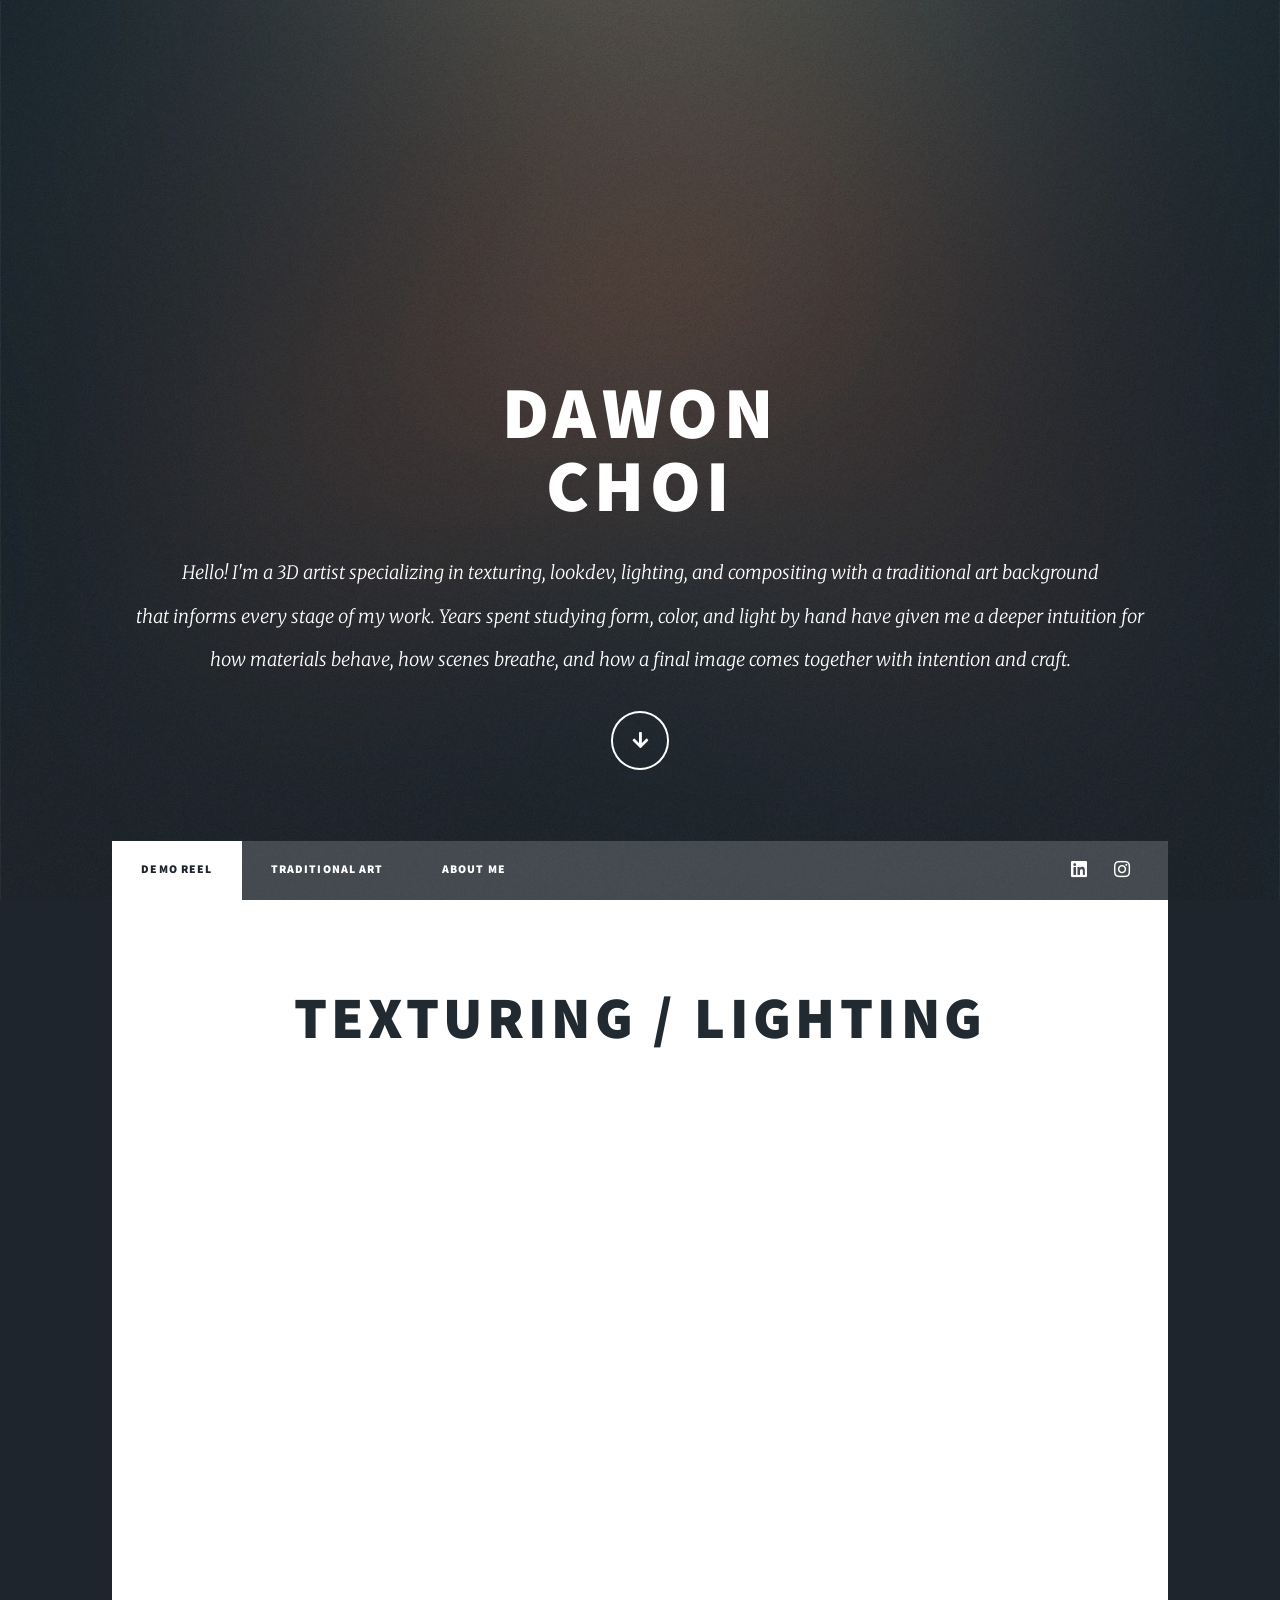
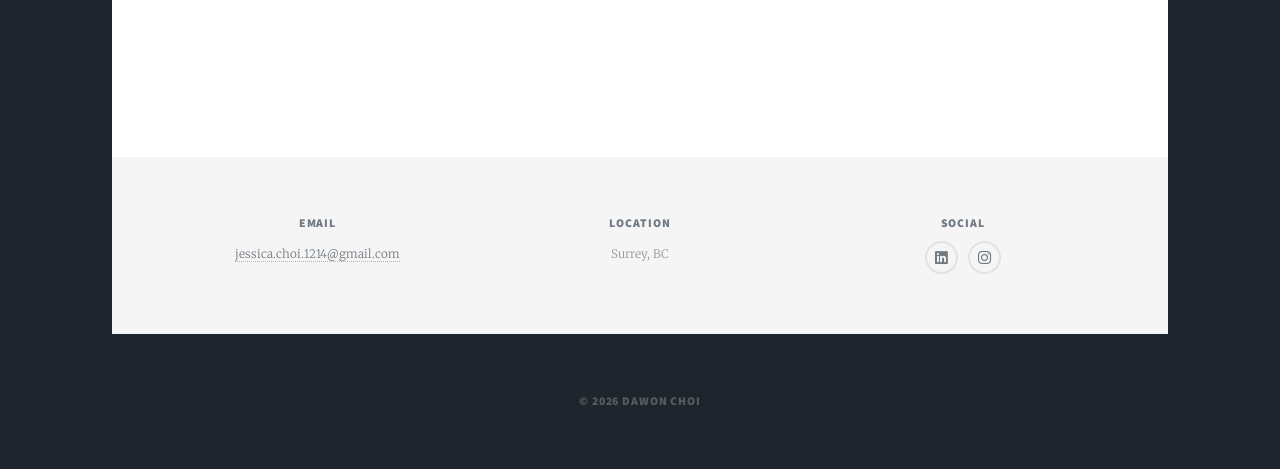
<file: index.html>
<!DOCTYPE HTML>
<!--
	Massively by HTML5 UP
	html5up.net | @ajlkn
	Free for personal and commercial use under the CCA 3.0 license (html5up.net/license)
-->
<html>
	<head>
		<title>Dawon Choi</title>
		<meta charset="utf-8" />
		<meta name="viewport" content="width=device-width, initial-scale=1, user-scalable=no" />
		<link rel="stylesheet" href="assets/css/main.css" />
        <link rel="icon" href="/favicon.ico" type="image/x-icon">
		<noscript><link rel="stylesheet" href="assets/css/noscript.css" /></noscript>
	</head>
	<body class="is-preload">

		<!-- Wrapper -->
			<div id="wrapper" class="fade-in">

				<!-- Intro -->
					<div id="intro">
						<h1>Dawon<br />
						Choi</h1>
						<p>Hello! I'm a 3D artist specializing in texturing, lookdev, lighting, and compositing with a traditional art background <br /> that informs every stage of my work. Years spent studying form, color, and light by hand have given me a deeper intuition for <br /> how materials behave, how scenes breathe, and how a final image comes together with intention and craft.</p>
						<ul class="actions">
							<li><a href="#header" class="button icon solid solo fa-arrow-down scrolly">Continue</a></li>
						</ul>
					</div>

				<!-- Header -->
					<header id="header">
						<a href="index.html" class="logo">Dawon Choi</a>
					</header>

				<!-- Nav -->
					<nav id="nav">
						<ul class="links">
							<li class="active"><a href="index.html">Demo Reel</a></li>
							<li><a href="traditional_art.html">Traditional Art</a></li>
							<li><a href="about.html">About Me</a></li>
						</ul>
						<ul class="icons">
                            <li><a href="https://www.linkedin.com/in/jessica-choi-dawon" target="_blank" class="icon brands alt fa-linkedin"></a></li>
                            <li><a href="https://www.instagram.com/artbydawonie?igsh=ZWl2ZzJuOHduN3Nx&utm_source=qr" target="_blank" class="icon brands alt fa-instagram"></a></li>
						</ul>
					</nav>

				<!-- Main -->
					<div id="main">

						<!-- Featured Post -->
							<article class="post featured">
								<header class="major">
<!--									<span class="date">April 25, 2017</span>-->
									<h2>TEXTURING / LIGHTING</h2>
<!--									<p>I was responsible for Texturing, Lookdev, Grooming, Lighting, and Compositing.</p>-->
								</header>
                                <div class="image main" style="position: relative; padding-bottom: 56.25%; height: 0;">
                                    <iframe
                                            src="https://player.vimeo.com/video/1178731763"
                                            style="position: absolute; top: 0; left: 0; width: 100%; height: 100%;"
                                            frameborder="0"
                                            allow="autoplay; fullscreen; picture-in-picture"
                                            allowfullscreen>
                                    </iframe>
                                </div>
<!--								<ul class="actions special">-->
<!--									<li><a href="#" class="button large">Full Story</a></li>-->
<!--								</ul>-->
							</article>

<!--						&lt;!&ndash; Posts &ndash;&gt;-->
<!--							<section class="posts">-->
<!--								<article>-->
<!--									<header>-->
<!--										<span class="date">April 24, 2017</span>-->
<!--										<h2><a href="#">Sed magna<br />-->
<!--										ipsum faucibus</a></h2>-->
<!--									</header>-->
<!--									<a href="#" class="image fit"><img src="images/pic02.jpg" alt="" /></a>-->
<!--									<p>Donec eget ex magna. Interdum et malesuada fames ac ante ipsum primis in faucibus. Pellentesque venenatis dolor imperdiet dolor mattis sagittis magna etiam.</p>-->
<!--									<ul class="actions special">-->
<!--										<li><a href="#" class="button">Full Story</a></li>-->
<!--									</ul>-->
<!--								</article>-->
<!--								<article>-->
<!--									<header>-->
<!--										<span class="date">April 22, 2017</span>-->
<!--										<h2><a href="#">Primis eget<br />-->
<!--										imperdiet lorem</a></h2>-->
<!--									</header>-->
<!--									<a href="#" class="image fit"><img src="images/pic03.jpg" alt="" /></a>-->
<!--									<p>Donec eget ex magna. Interdum et malesuada fames ac ante ipsum primis in faucibus. Pellentesque venenatis dolor imperdiet dolor mattis sagittis magna etiam.</p>-->
<!--									<ul class="actions special">-->
<!--										<li><a href="#" class="button">Full Story</a></li>-->
<!--									</ul>-->
<!--								</article>-->
<!--								<article>-->
<!--									<header>-->
<!--										<span class="date">April 18, 2017</span>-->
<!--										<h2><a href="#">Ante mattis<br />-->
<!--										interdum dolor</a></h2>-->
<!--									</header>-->
<!--									<a href="#" class="image fit"><img src="images/pic04.jpg" alt="" /></a>-->
<!--									<p>Donec eget ex magna. Interdum et malesuada fames ac ante ipsum primis in faucibus. Pellentesque venenatis dolor imperdiet dolor mattis sagittis magna etiam.</p>-->
<!--									<ul class="actions special">-->
<!--										<li><a href="#" class="button">Full Story</a></li>-->
<!--									</ul>-->
<!--								</article>-->
<!--								<article>-->
<!--									<header>-->
<!--										<span class="date">April 14, 2017</span>-->
<!--										<h2><a href="#">Tempus sed<br />-->
<!--										nulla imperdiet</a></h2>-->
<!--									</header>-->
<!--									<a href="#" class="image fit"><img src="images/pic05.jpg" alt="" /></a>-->
<!--									<p>Donec eget ex magna. Interdum et malesuada fames ac ante ipsum primis in faucibus. Pellentesque venenatis dolor imperdiet dolor mattis sagittis magna etiam.</p>-->
<!--									<ul class="actions special">-->
<!--										<li><a href="#" class="button">Full Story</a></li>-->
<!--									</ul>-->
<!--								</article>-->
<!--								<article>-->
<!--									<header>-->
<!--										<span class="date">April 11, 2017</span>-->
<!--										<h2><a href="#">Odio magna<br />-->
<!--										sed consectetur</a></h2>-->
<!--									</header>-->
<!--									<a href="#" class="image fit"><img src="images/pic06.jpg" alt="" /></a>-->
<!--									<p>Donec eget ex magna. Interdum et malesuada fames ac ante ipsum primis in faucibus. Pellentesque venenatis dolor imperdiet dolor mattis sagittis magna etiam.</p>-->
<!--									<ul class="actions special">-->
<!--										<li><a href="#" class="button">Full Story</a></li>-->
<!--									</ul>-->
<!--								</article>-->
<!--								<article>-->
<!--									<header>-->
<!--										<span class="date">April 7, 2017</span>-->
<!--										<h2><a href="#">Augue lorem<br />-->
<!--										primis vestibulum</a></h2>-->
<!--									</header>-->
<!--									<a href="#" class="image fit"><img src="images/pic07.jpg" alt="" /></a>-->
<!--									<p>Donec eget ex magna. Interdum et malesuada fames ac ante ipsum primis in faucibus. Pellentesque venenatis dolor imperdiet dolor mattis sagittis magna etiam.</p>-->
<!--									<ul class="actions special">-->
<!--										<li><a href="#" class="button">Full Story</a></li>-->
<!--									</ul>-->
<!--								</article>-->
<!--							</section>-->

<!--						&lt;!&ndash; Footer &ndash;&gt;-->
<!--							<footer>-->
<!--								<div class="pagination">-->
<!--									&lt;!&ndash;<a href="#" class="previous">Prev</a>&ndash;&gt;-->
<!--									<a href="#" class="page active">1</a>-->
<!--									<a href="#" class="page">2</a>-->
<!--									<a href="#" class="page">3</a>-->
<!--									<span class="extra">&hellip;</span>-->
<!--									<a href="#" class="page">8</a>-->
<!--									<a href="#" class="page">9</a>-->
<!--									<a href="#" class="page">10</a>-->
<!--									<a href="#" class="next">Next</a>-->
<!--								</div>-->
<!--							</footer>-->

					</div>

				<!-- Footer -->
                <footer id="footer">
                    <section class="contact-row">

                        <div class="contact-item">
                            <h3>Email</h3>
                            <p><a href="mailto:jessica.choi.1214@gmail.com">jessica.choi.1214@gmail.com</a></p>
                        </div>

                        <div class="contact-item">
                            <h3>Location</h3>
                            <p>Surrey, BC</p>
                        </div>

                        <div class="contact-item">
                            <h3>Social</h3>
                            <ul class="icons alt">
<!--                                <li><a href="#" class="icon brands alt fa-github"></a></li>-->
                                <li><a href="https://www.linkedin.com/in/jessica-choi-dawon" target="_blank" class="icon brands alt fa-linkedin"></a></li>
                                <li><a href="https://www.instagram.com/artbydawonie?igsh=ZWl2ZzJuOHduN3Nx&utm_source=qr" target="_blank" class="icon brands alt fa-instagram"></a></li>
                            </ul>
                        </div>

                    </section>
                </footer>
<!--					<footer id="footer">-->
<!--						<section>-->
<!--							<form method="post" action="#">-->
<!--								<div class="fields">-->
<!--									<div class="field">-->
<!--										<label for="name">Name</label>-->
<!--										<input type="text" name="name" id="name" />-->
<!--									</div>-->
<!--									<div class="field">-->
<!--										<label for="email">Email</label>-->
<!--										<input type="text" name="email" id="email" />-->
<!--									</div>-->
<!--									<div class="field">-->
<!--										<label for="message">Message</label>-->
<!--										<textarea name="message" id="message" rows="3"></textarea>-->
<!--									</div>-->
<!--								</div>-->
<!--								<ul class="actions">-->
<!--									<li><input type="submit" value="Send Message" /></li>-->
<!--								</ul>-->
<!--							</form>-->
<!--						</section>-->
<!--						<section class="split contact">-->
<!--							<section class="alt">-->
<!--								<h3>Address</h3>-->
<!--								<p>1234 Somewhere Road #87257<br />-->
<!--								Nashville, TN 00000-0000</p>-->
<!--							</section>-->
<!--							<section>-->
<!--								<h3>Phone</h3>-->
<!--								<p><a href="#">(000) 000-0000</a></p>-->
<!--							</section>-->
<!--							<section>-->
<!--								<h3>Email</h3>-->
<!--								<p><a href="#">info@untitled.tld</a></p>-->
<!--							</section>-->
<!--							<section>-->
<!--								<h3>Social</h3>-->
<!--								<ul class="icons alt">-->
<!--									<li><a href="#" class="icon brands alt fa-twitter"><span class="label">Twitter</span></a></li>-->
<!--									<li><a href="#" class="icon brands alt fa-facebook-f"><span class="label">Facebook</span></a></li>-->
<!--									<li><a href="#" class="icon brands alt fa-instagram"><span class="label">Instagram</span></a></li>-->
<!--									<li><a href="#" class="icon brands alt fa-github"><span class="label">GitHub</span></a></li>-->
<!--								</ul>-->
<!--							</section>-->
<!--						</section>-->
<!--					</footer>-->

				<!-- Copyright -->
					<div id="copyright">
						<ul><li>&copy; 2026 Dawon Choi</li></ul>
					</div>

			</div>

		<!-- Scripts -->
			<script src="assets/js/jquery.min.js"></script>
			<script src="assets/js/jquery.scrollex.min.js"></script>
			<script src="assets/js/jquery.scrolly.min.js"></script>
			<script src="assets/js/browser.min.js"></script>
			<script src="assets/js/breakpoints.min.js"></script>
			<script src="assets/js/util.js"></script>
			<script src="assets/js/main.js"></script>

	</body>
</html>
</file>
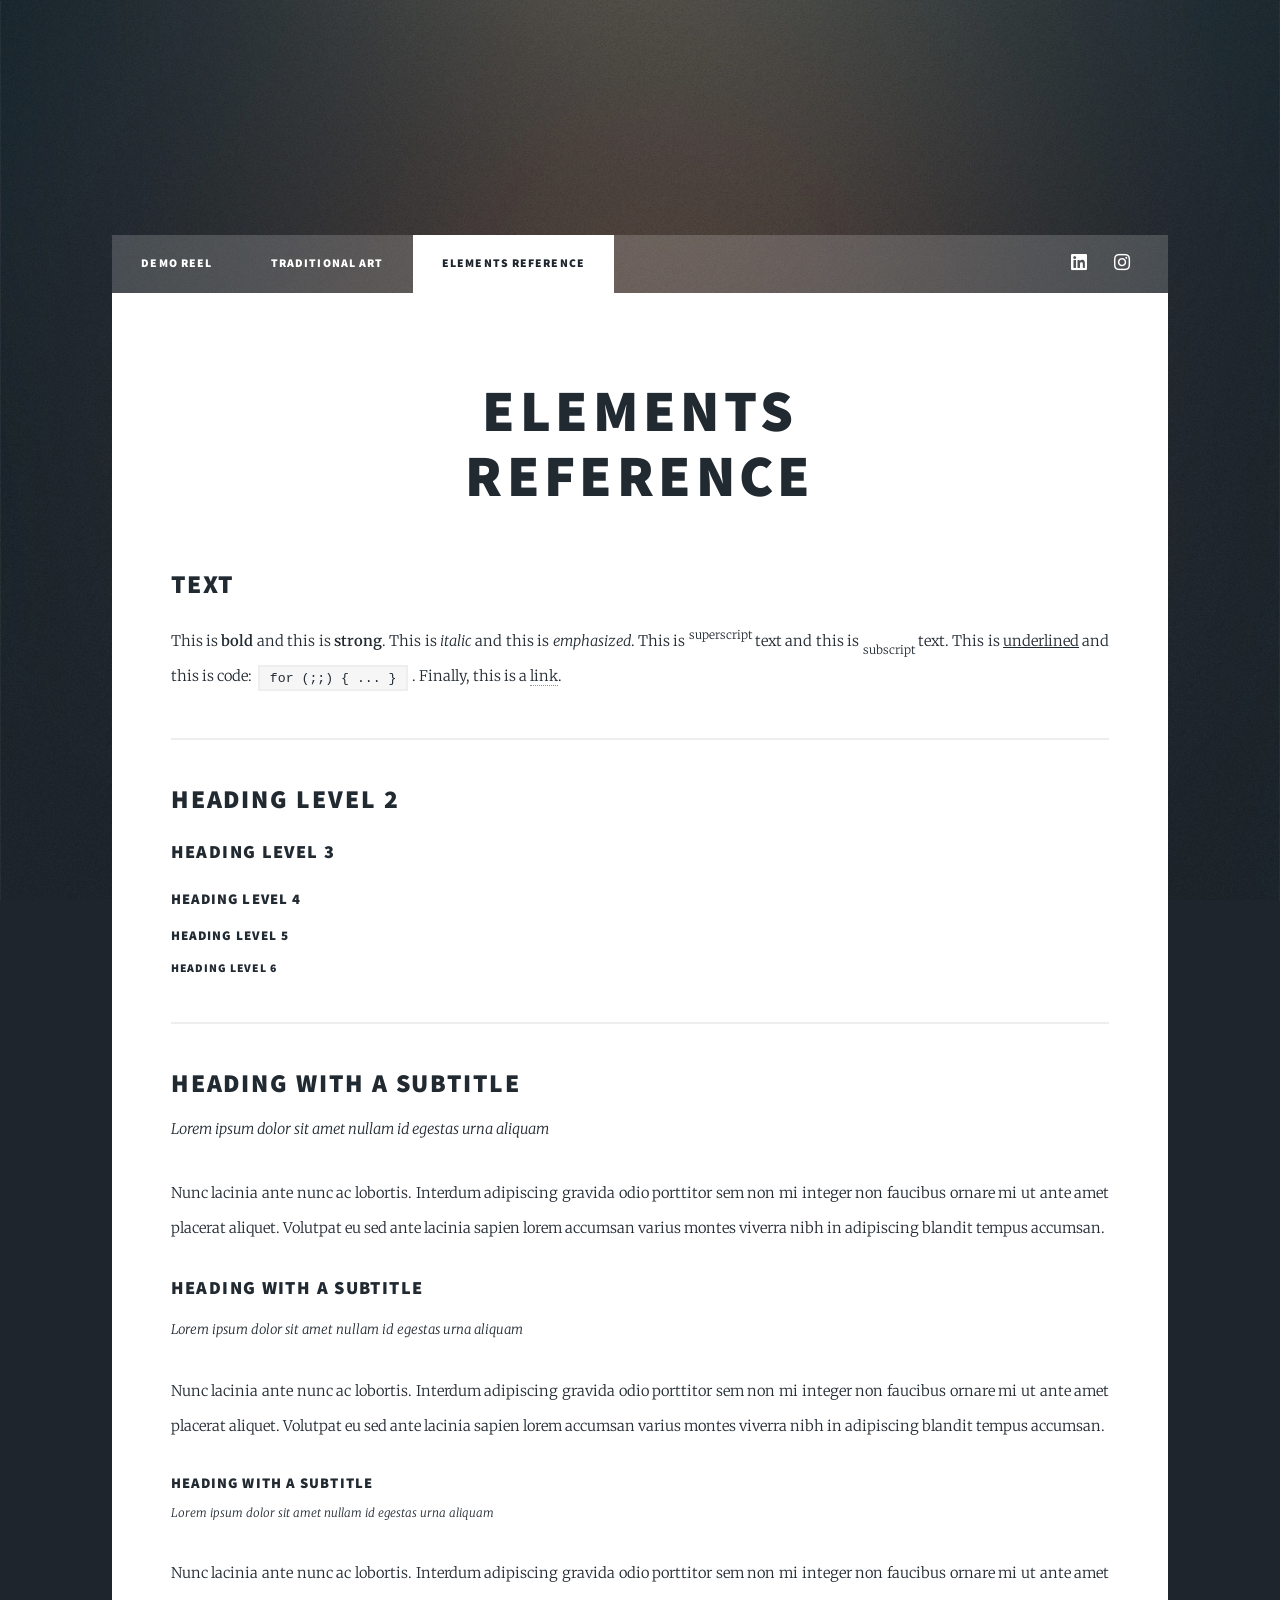
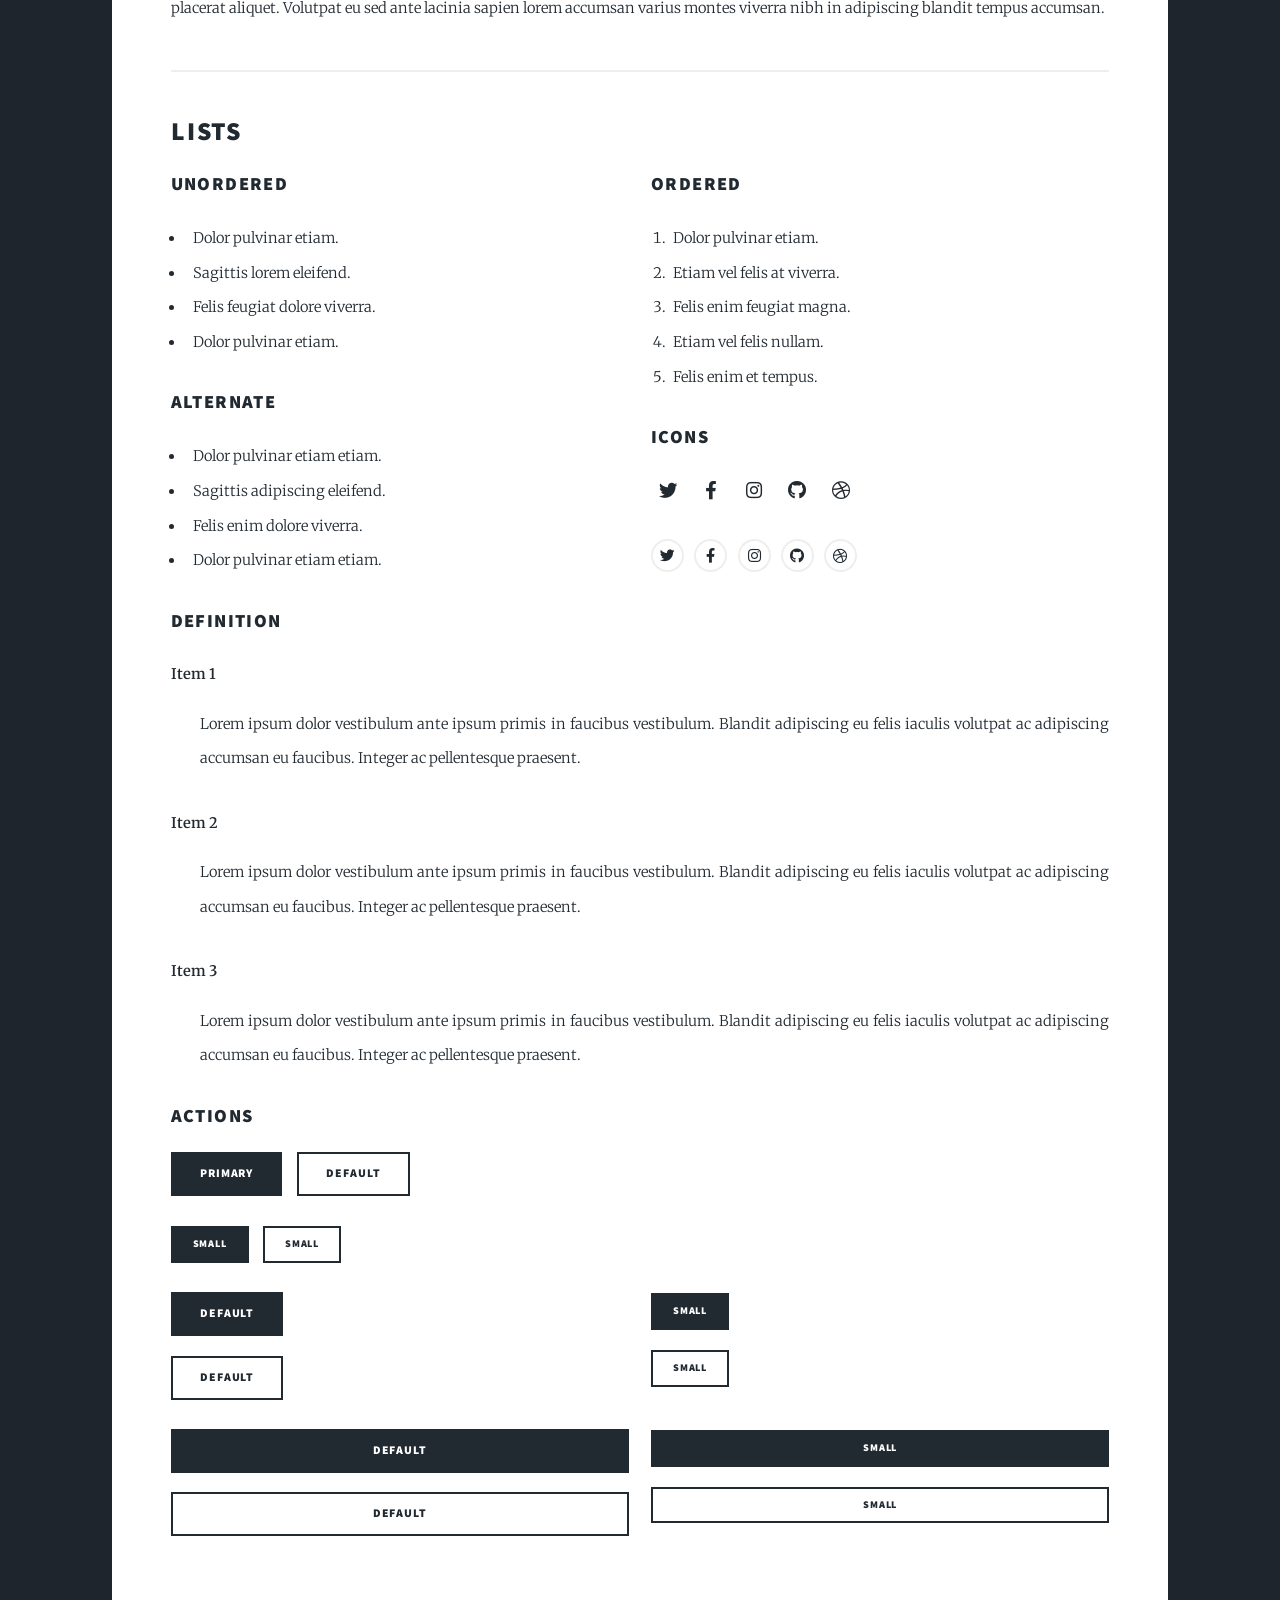
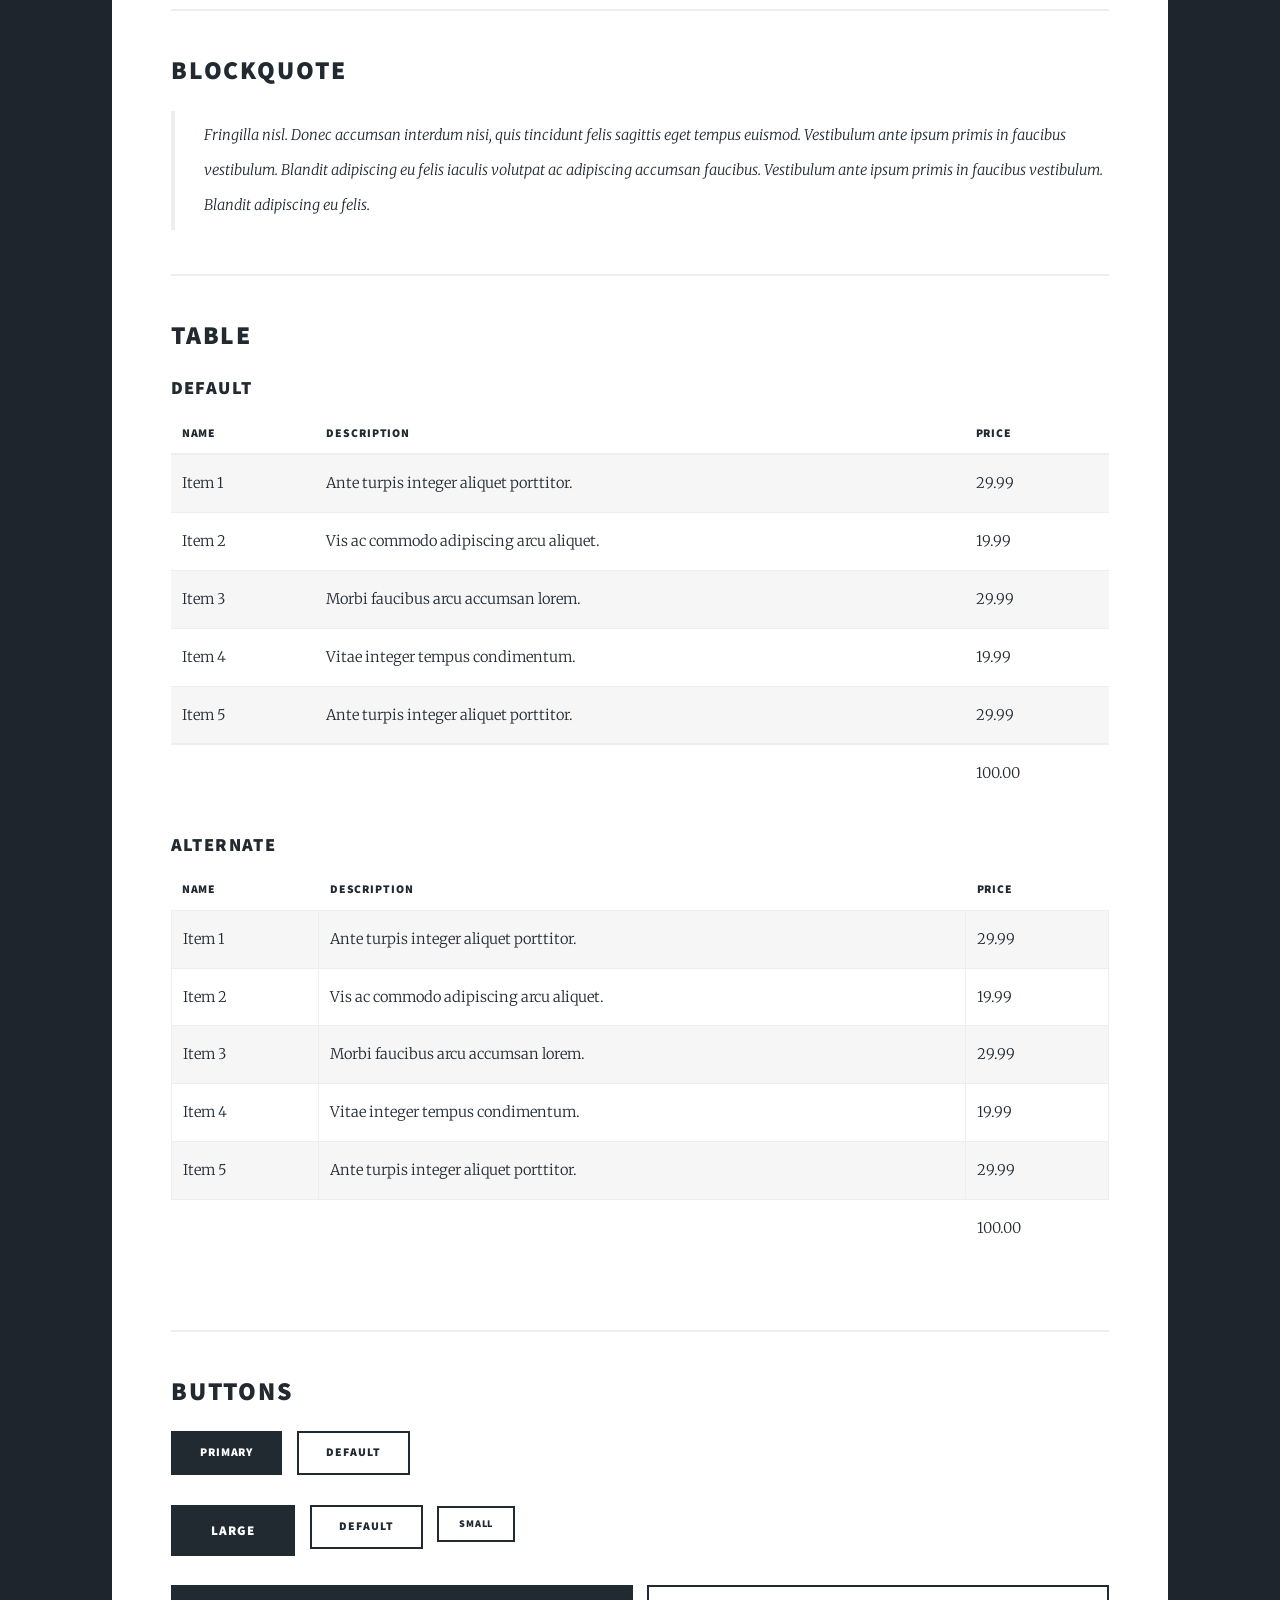
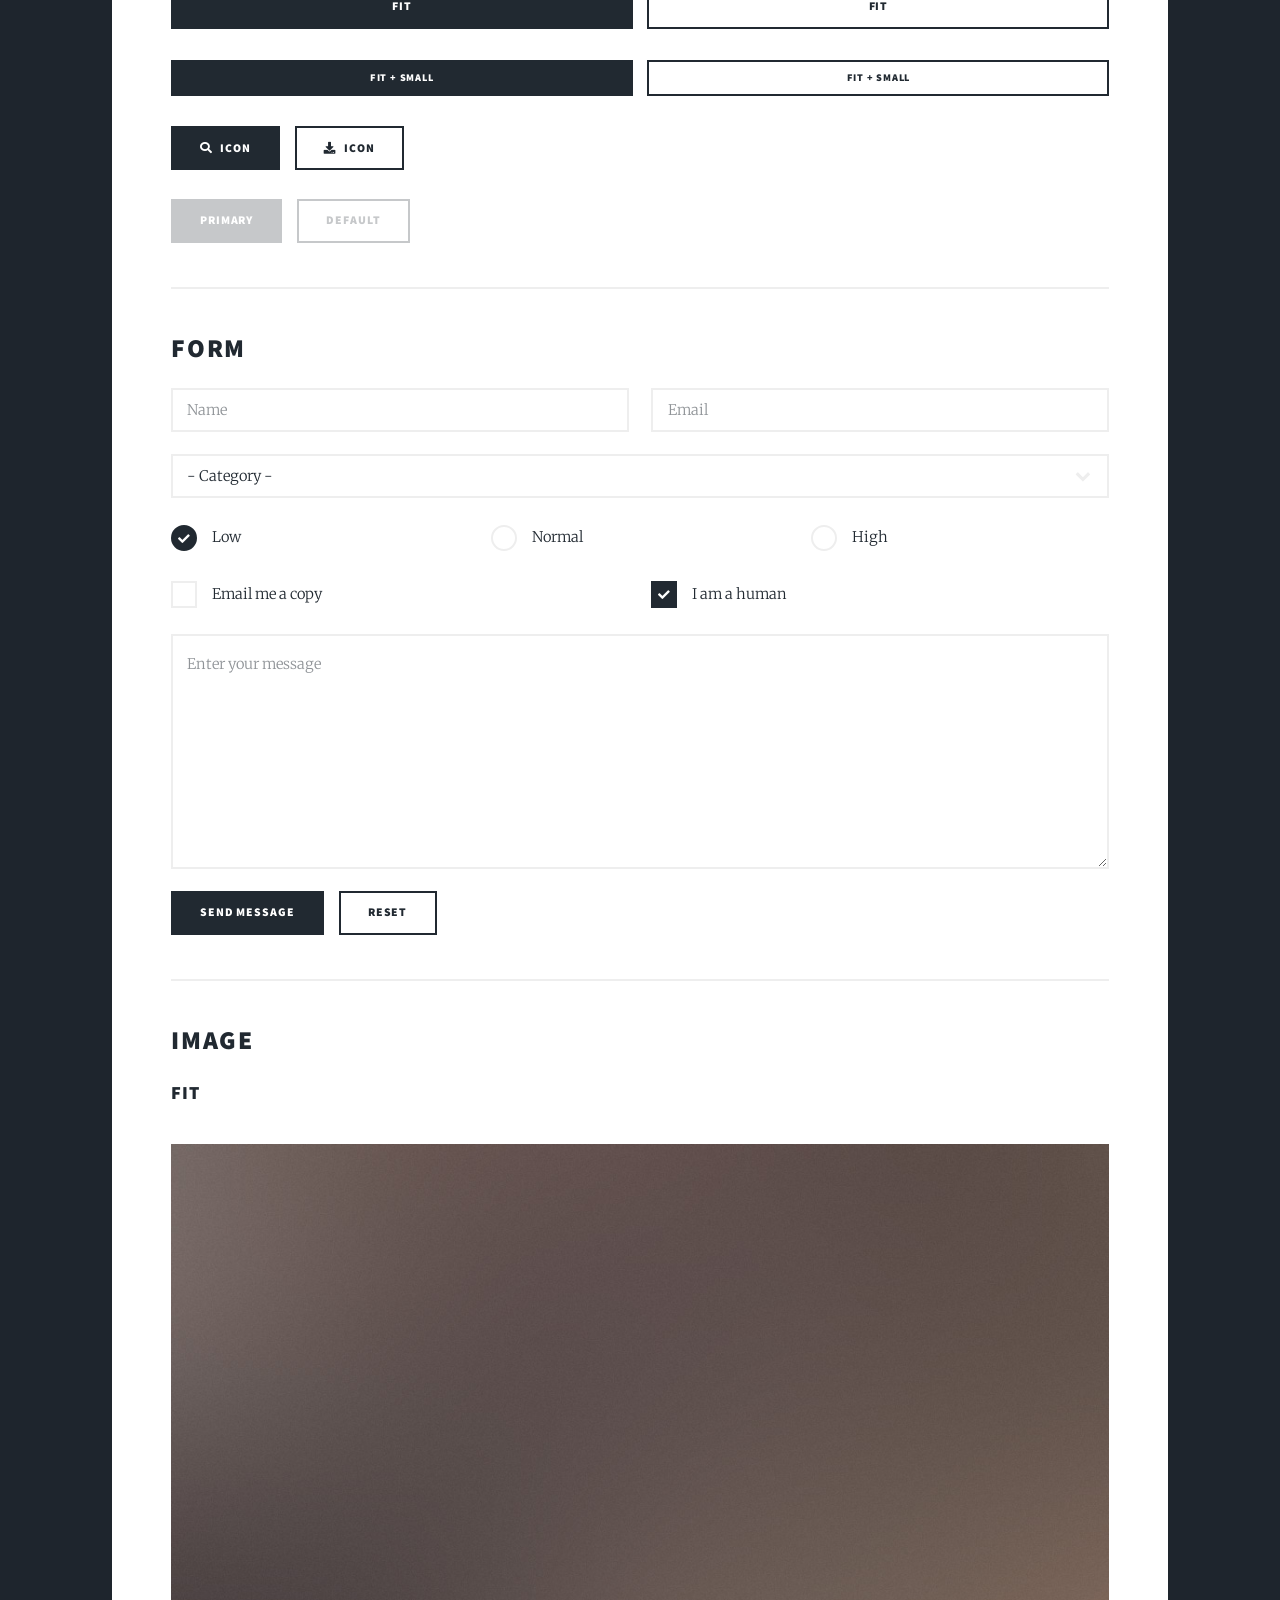
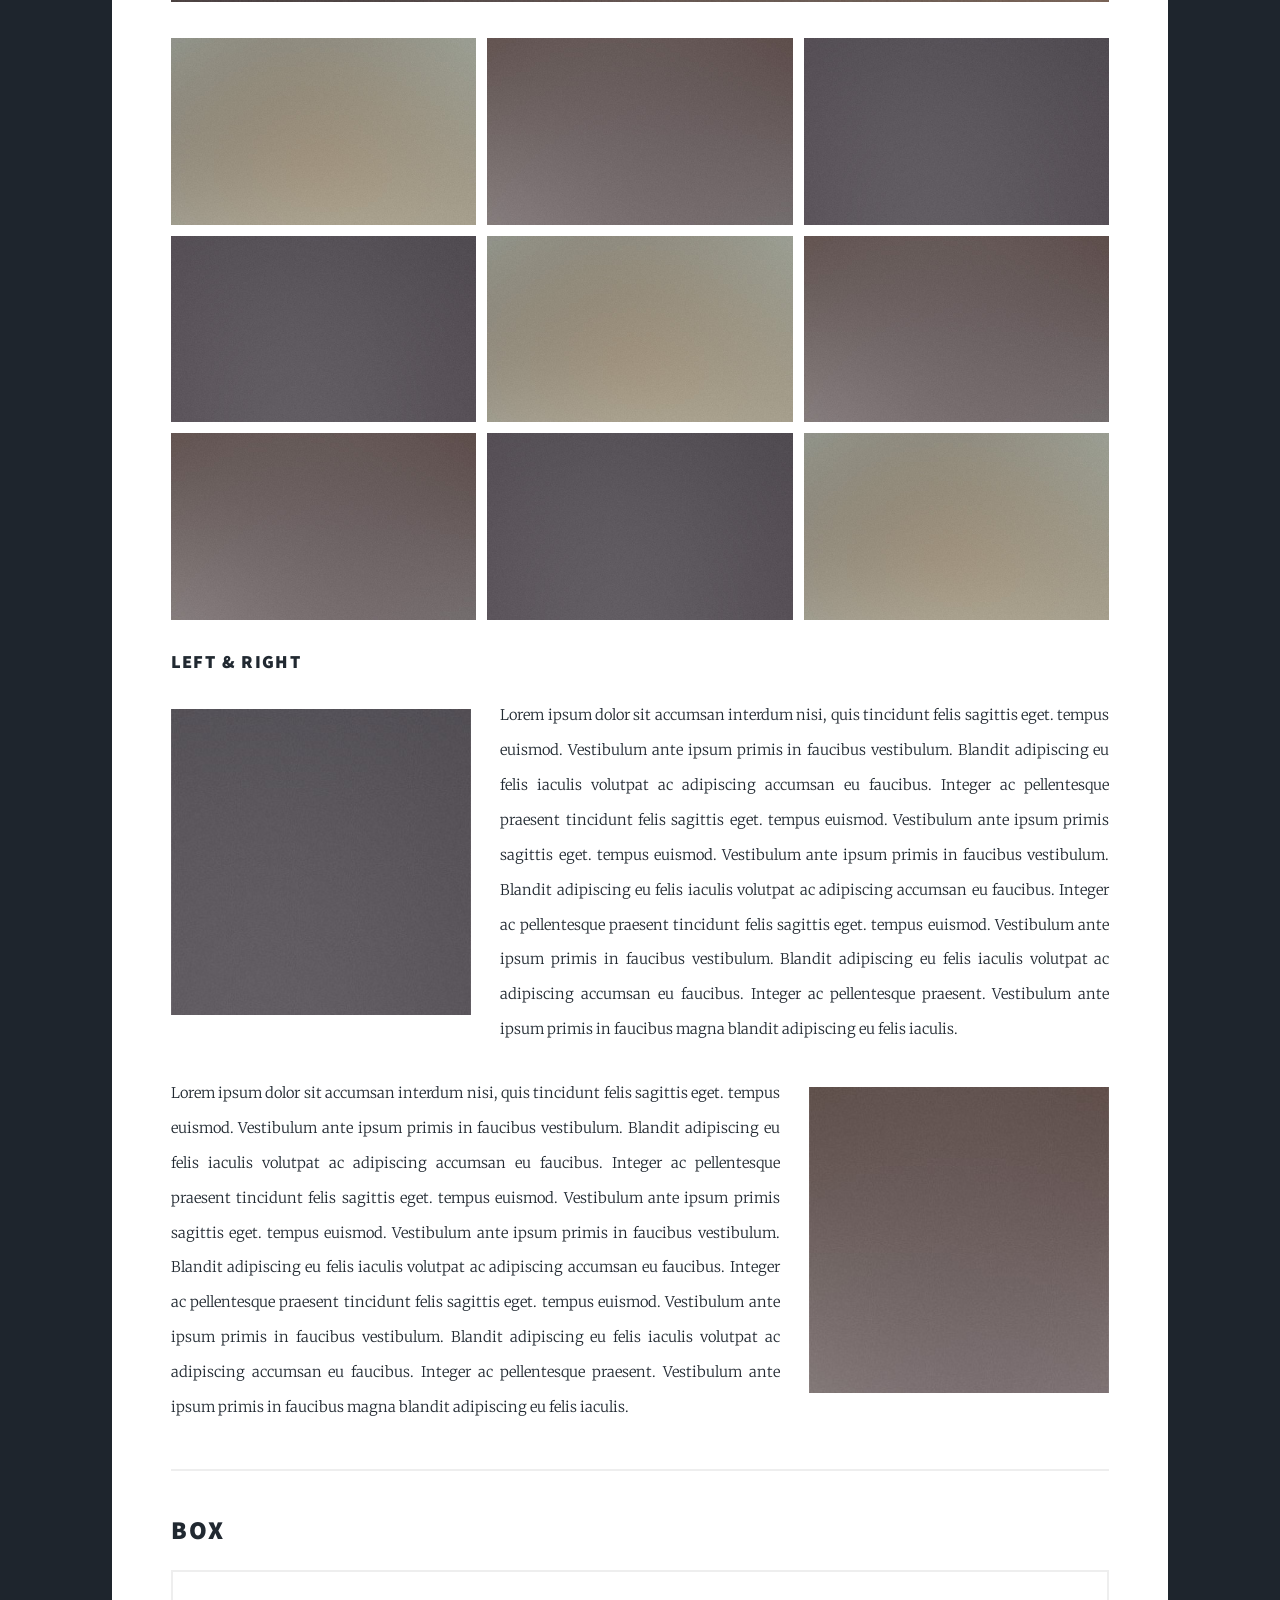
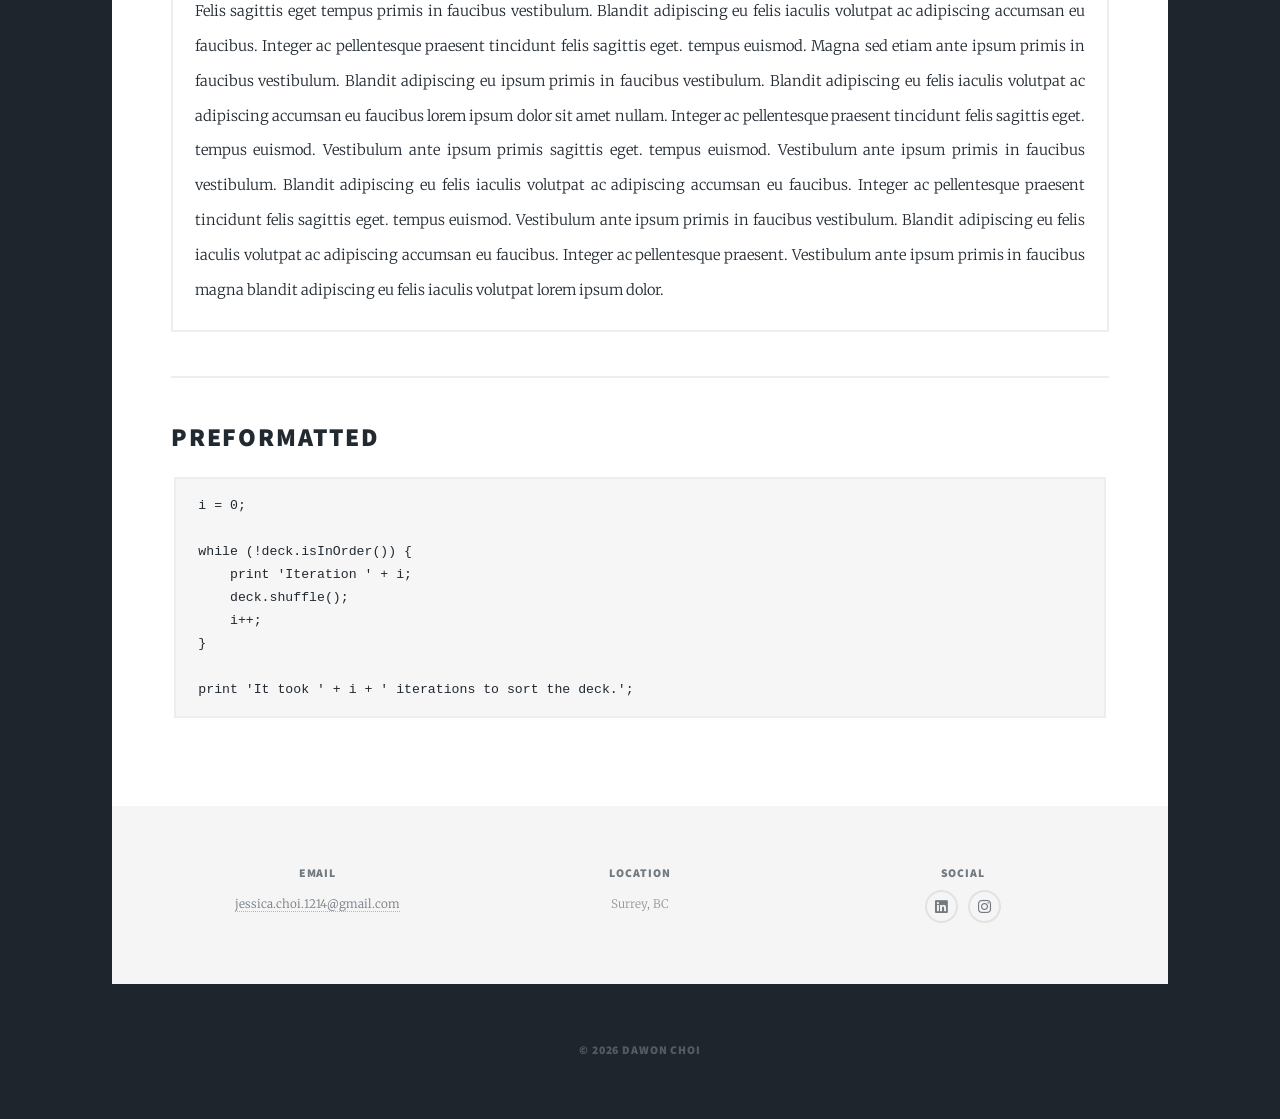
<file: elements.html>
<!DOCTYPE HTML>
<!--
	Massively by HTML5 UP
	html5up.net | @ajlkn
	Free for personal and commercial use under the CCA 3.0 license (html5up.net/license)
-->
<html>
	<head>
		<title>Elements Reference - Massively by HTML5 UP</title>
		<meta charset="utf-8" />
		<meta name="viewport" content="width=device-width, initial-scale=1, user-scalable=no" />
		<link rel="stylesheet" href="assets/css/main.css" />
		<noscript><link rel="stylesheet" href="assets/css/noscript.css" /></noscript>
	</head>
	<body class="is-preload">

		<!-- Wrapper -->
			<div id="wrapper">

				<!-- Header -->
					<header id="header">
<!--						<a href="index.html" class="logo">Massively</a>-->
					</header>

				<!-- Nav -->
                    <nav id="nav">
                        <ul class="links">
                            <li><a href="index.html">Demo Reel</a></li>
                            <li><a href="traditional_art.html">Traditional Art</a></li>
                            <li class="active"><a href="elements.html">Elements Reference</a></li>
                        </ul>
                        <ul class="icons">
                            <li><a href="https://www.linkedin.com/in/jessica-choi-dawon" target="_blank" class="icon brands alt fa-linkedin"></a></li>
                            <li><a href="https://www.instagram.com/artbydawonie?igsh=ZWl2ZzJuOHduN3Nx&utm_source=qr" target="_blank" class="icon brands alt fa-instagram"></a></li>
                        </ul>
                    </nav>

				<!-- Main -->
					<div id="main">

						<!-- Post -->
							<section class="post">
								<header class="major">
									<h1>Elements<br />
									Reference</h1>
								</header>

								<!-- Text stuff -->
									<h2>Text</h2>
									<p>This is <b>bold</b> and this is <strong>strong</strong>. This is <i>italic</i> and this is <em>emphasized</em>.
									This is <sup>superscript</sup> text and this is <sub>subscript</sub> text.
									This is <u>underlined</u> and this is code: <code>for (;;) { ... }</code>.
									Finally, this is a <a href="#">link</a>.</p>
									<hr />
									<h2>Heading Level 2</h2>
									<h3>Heading Level 3</h3>
									<h4>Heading Level 4</h4>
									<h5>Heading Level 5</h5>
									<h6>Heading Level 6</h6>
									<hr />
									<header>
										<h2>Heading with a Subtitle</h2>
										<p>Lorem ipsum dolor sit amet nullam id egestas urna aliquam</p>
									</header>
									<p>Nunc lacinia ante nunc ac lobortis. Interdum adipiscing gravida odio porttitor sem non mi integer non faucibus ornare mi ut ante amet placerat aliquet. Volutpat eu sed ante lacinia sapien lorem accumsan varius montes viverra nibh in adipiscing blandit tempus accumsan.</p>
									<header>
										<h3>Heading with a Subtitle</h3>
										<p>Lorem ipsum dolor sit amet nullam id egestas urna aliquam</p>
									</header>
									<p>Nunc lacinia ante nunc ac lobortis. Interdum adipiscing gravida odio porttitor sem non mi integer non faucibus ornare mi ut ante amet placerat aliquet. Volutpat eu sed ante lacinia sapien lorem accumsan varius montes viverra nibh in adipiscing blandit tempus accumsan.</p>
									<header>
										<h4>Heading with a Subtitle</h4>
										<p>Lorem ipsum dolor sit amet nullam id egestas urna aliquam</p>
									</header>
									<p>Nunc lacinia ante nunc ac lobortis. Interdum adipiscing gravida odio porttitor sem non mi integer non faucibus ornare mi ut ante amet placerat aliquet. Volutpat eu sed ante lacinia sapien lorem accumsan varius montes viverra nibh in adipiscing blandit tempus accumsan.</p>

									<hr />

								<!-- Lists -->
									<h2>Lists</h2>
									<div class="row">
										<div class="col-6 col-12-small">

											<h3>Unordered</h3>
											<ul>
												<li>Dolor pulvinar etiam.</li>
												<li>Sagittis lorem eleifend.</li>
												<li>Felis feugiat dolore viverra.</li>
												<li>Dolor pulvinar etiam.</li>
											</ul>

											<h3>Alternate</h3>
											<ul class="alt">
												<li>Dolor pulvinar etiam etiam.</li>
												<li>Sagittis adipiscing eleifend.</li>
												<li>Felis enim dolore viverra.</li>
												<li>Dolor pulvinar etiam etiam.</li>
											</ul>

										</div>
										<div class="col-6 col-12-small">

											<h3>Ordered</h3>
											<ol>
												<li>Dolor pulvinar etiam.</li>
												<li>Etiam vel felis at viverra.</li>
												<li>Felis enim feugiat magna.</li>
												<li>Etiam vel felis nullam.</li>
												<li>Felis enim et tempus.</li>
											</ol>

											<h3>Icons</h3>
											<ul class="icons">
												<li><a href="#" class="icon brands fa-twitter"><span class="label">Twitter</span></a></li>
												<li><a href="#" class="icon brands fa-facebook-f"><span class="label">Facebook</span></a></li>
												<li><a href="#" class="icon brands fa-instagram"><span class="label">Instagram</span></a></li>
												<li><a href="#" class="icon brands fa-github"><span class="label">Github</span></a></li>
												<li><a href="#" class="icon brands fa-dribbble"><span class="label">Dribbble</span></a></li>
											</ul>
											<ul class="icons alt">
												<li><a href="#" class="icon brands alt fa-twitter"><span class="label">Twitter</span></a></li>
												<li><a href="#" class="icon brands alt fa-facebook-f"><span class="label">Facebook</span></a></li>
												<li><a href="#" class="icon brands alt fa-instagram"><span class="label">Instagram</span></a></li>
												<li><a href="#" class="icon brands alt fa-github"><span class="label">Github</span></a></li>
												<li><a href="#" class="icon brands alt fa-dribbble"><span class="label">Dribbble</span></a></li>
											</ul>

										</div>
									</div>
									<h3>Definition</h3>
									<dl>
										<dt>Item 1</dt>
										<dd>
											<p>Lorem ipsum dolor vestibulum ante ipsum primis in faucibus vestibulum. Blandit adipiscing eu felis iaculis volutpat ac adipiscing accumsan eu faucibus. Integer ac pellentesque praesent.</p>
										</dd>
										<dt>Item 2</dt>
										<dd>
											<p>Lorem ipsum dolor vestibulum ante ipsum primis in faucibus vestibulum. Blandit adipiscing eu felis iaculis volutpat ac adipiscing accumsan eu faucibus. Integer ac pellentesque praesent.</p>
										</dd>
										<dt>Item 3</dt>
										<dd>
											<p>Lorem ipsum dolor vestibulum ante ipsum primis in faucibus vestibulum. Blandit adipiscing eu felis iaculis volutpat ac adipiscing accumsan eu faucibus. Integer ac pellentesque praesent.</p>
										</dd>
									</dl>

									<h3>Actions</h3>
									<ul class="actions">
										<li><a href="#" class="button primary">Primary</a></li>
										<li><a href="#" class="button">Default</a></li>
									</ul>
									<ul class="actions small">
										<li><a href="#" class="button primary small">Small</a></li>
										<li><a href="#" class="button small">Small</a></li>
									</ul>
									<div class="row">
										<div class="col-6 col-12-small">
											<ul class="actions stacked">
												<li><a href="#" class="button primary">Default</a></li>
												<li><a href="#" class="button">Default</a></li>
											</ul>
										</div>
										<div class="col-6 col-12-small">
											<ul class="actions stacked">
												<li><a href="#" class="button primary small">Small</a></li>
												<li><a href="#" class="button small">Small</a></li>
											</ul>
										</div>
									</div>
									<div class="row">
										<div class="col-6 col-12-small">
											<ul class="actions stacked">
												<li><a href="#" class="button primary fit">Default</a></li>
												<li><a href="#" class="button fit">Default</a></li>
											</ul>
										</div>
										<div class="col-6 col-12-small">
											<ul class="actions stacked">
												<li><a href="#" class="button primary small fit">Small</a></li>
												<li><a href="#" class="button small fit">Small</a></li>
											</ul>
										</div>
									</div>

									<hr />

								<!-- Blockquote -->
									<h2>Blockquote</h2>
									<blockquote>Fringilla nisl. Donec accumsan interdum nisi, quis tincidunt felis sagittis eget tempus euismod. Vestibulum ante ipsum primis in faucibus vestibulum. Blandit adipiscing eu felis iaculis volutpat ac adipiscing accumsan faucibus. Vestibulum ante ipsum primis in faucibus vestibulum. Blandit adipiscing eu felis.</blockquote>

									<hr />

								<!-- Table -->
									<h2>Table</h2>

									<h3>Default</h3>
									<div class="table-wrapper">
										<table>
											<thead>
												<tr>
													<th>Name</th>
													<th>Description</th>
													<th>Price</th>
												</tr>
											</thead>
											<tbody>
												<tr>
													<td>Item 1</td>
													<td>Ante turpis integer aliquet porttitor.</td>
													<td>29.99</td>
												</tr>
												<tr>
													<td>Item 2</td>
													<td>Vis ac commodo adipiscing arcu aliquet.</td>
													<td>19.99</td>
												</tr>
												<tr>
													<td>Item 3</td>
													<td> Morbi faucibus arcu accumsan lorem.</td>
													<td>29.99</td>
												</tr>
												<tr>
													<td>Item 4</td>
													<td>Vitae integer tempus condimentum.</td>
													<td>19.99</td>
												</tr>
												<tr>
													<td>Item 5</td>
													<td>Ante turpis integer aliquet porttitor.</td>
													<td>29.99</td>
												</tr>
											</tbody>
											<tfoot>
												<tr>
													<td colspan="2"></td>
													<td>100.00</td>
												</tr>
											</tfoot>
										</table>
									</div>

									<h3>Alternate</h3>
									<div class="table-wrapper">
										<table class="alt">
											<thead>
												<tr>
													<th>Name</th>
													<th>Description</th>
													<th>Price</th>
												</tr>
											</thead>
											<tbody>
												<tr>
													<td>Item 1</td>
													<td>Ante turpis integer aliquet porttitor.</td>
													<td>29.99</td>
												</tr>
												<tr>
													<td>Item 2</td>
													<td>Vis ac commodo adipiscing arcu aliquet.</td>
													<td>19.99</td>
												</tr>
												<tr>
													<td>Item 3</td>
													<td> Morbi faucibus arcu accumsan lorem.</td>
													<td>29.99</td>
												</tr>
												<tr>
													<td>Item 4</td>
													<td>Vitae integer tempus condimentum.</td>
													<td>19.99</td>
												</tr>
												<tr>
													<td>Item 5</td>
													<td>Ante turpis integer aliquet porttitor.</td>
													<td>29.99</td>
												</tr>
											</tbody>
											<tfoot>
												<tr>
													<td colspan="2"></td>
													<td>100.00</td>
												</tr>
											</tfoot>
										</table>
									</div>

									<hr />

								<!-- Buttons -->
									<h2>Buttons</h2>
									<ul class="actions">
										<li><a href="#" class="button primary">Primary</a></li>
										<li><a href="#" class="button">Default</a></li>
									</ul>
									<ul class="actions">
										<li><a href="#" class="button primary large">Large</a></li>
										<li><a href="#" class="button">Default</a></li>
										<li><a href="#" class="button small">Small</a></li>
									</ul>
									<ul class="actions fit">
										<li><a href="#" class="button primary fit">Fit</a></li>
										<li><a href="#" class="button fit">Fit</a></li>
									</ul>
									<ul class="actions fit small">
										<li><a href="#" class="button primary fit small">Fit + Small</a></li>
										<li><a href="#" class="button fit small">Fit + Small</a></li>
									</ul>
									<ul class="actions">
										<li><a href="#" class="button primary icon solid fa-search">Icon</a></li>
										<li><a href="#" class="button icon solid fa-download">Icon</a></li>
									</ul>
									<ul class="actions">
										<li><span class="button primary disabled">Primary</span></li>
										<li><span class="button disabled">Default</span></li>
									</ul>

									<hr />

								<!-- Form -->
									<h2>Form</h2>

									<form method="post" action="#">
										<div class="row gtr-uniform">
											<div class="col-6 col-12-xsmall">
												<input type="text" name="demo-name" id="demo-name" value="" placeholder="Name" />
											</div>
											<div class="col-6 col-12-xsmall">
												<input type="email" name="demo-email" id="demo-email" value="" placeholder="Email" />
											</div>
											<!-- Break -->
											<div class="col-12">
												<select name="demo-category" id="demo-category">
													<option value="">- Category -</option>
													<option value="1">Manufacturing</option>
													<option value="1">Shipping</option>
													<option value="1">Administration</option>
													<option value="1">Human Resources</option>
												</select>
											</div>
											<!-- Break -->
											<div class="col-4 col-12-small">
												<input type="radio" id="demo-priority-low" name="demo-priority" checked>
												<label for="demo-priority-low">Low</label>
											</div>
											<div class="col-4 col-12-small">
												<input type="radio" id="demo-priority-normal" name="demo-priority">
												<label for="demo-priority-normal">Normal</label>
											</div>
											<div class="col-4 col-12-small">
												<input type="radio" id="demo-priority-high" name="demo-priority">
												<label for="demo-priority-high">High</label>
											</div>
											<!-- Break -->
											<div class="col-6 col-12-small">
												<input type="checkbox" id="demo-copy" name="demo-copy">
												<label for="demo-copy">Email me a copy</label>
											</div>
											<div class="col-6 col-12-small">
												<input type="checkbox" id="demo-human" name="demo-human" checked>
												<label for="demo-human">I am a human</label>
											</div>
											<!-- Break -->
											<div class="col-12">
												<textarea name="demo-message" id="demo-message" placeholder="Enter your message" rows="6"></textarea>
											</div>
											<!-- Break -->
											<div class="col-12">
												<ul class="actions">
													<li><input type="submit" value="Send Message" class="primary" /></li>
													<li><input type="reset" value="Reset" /></li>
												</ul>
											</div>
										</div>
									</form>

									<hr />

								<!-- Image -->
									<h2>Image</h2>

									<h3>Fit</h3>
									<span class="image fit"><img src="images/pic01.jpg" alt="" /></span>
									<div class="box alt">
										<div class="row gtr-50 gtr-uniform">
											<div class="col-4"><span class="image fit"><img src="images/pic02.jpg" alt="" /></span></div>
											<div class="col-4"><span class="image fit"><img src="images/pic03.jpg" alt="" /></span></div>
											<div class="col-4"><span class="image fit"><img src="images/pic04.jpg" alt="" /></span></div>
											<!-- Break -->
											<div class="col-4"><span class="image fit"><img src="images/pic04.jpg" alt="" /></span></div>
											<div class="col-4"><span class="image fit"><img src="images/pic02.jpg" alt="" /></span></div>
											<div class="col-4"><span class="image fit"><img src="images/pic03.jpg" alt="" /></span></div>
											<!-- Break -->
											<div class="col-4"><span class="image fit"><img src="images/pic03.jpg" alt="" /></span></div>
											<div class="col-4"><span class="image fit"><img src="images/pic04.jpg" alt="" /></span></div>
											<div class="col-4"><span class="image fit"><img src="images/pic02.jpg" alt="" /></span></div>
										</div>
									</div>

									<h3>Left &amp; Right</h3>
									<p><span class="image left"><img src="images/pic08.jpg" alt="" /></span>Lorem ipsum dolor sit accumsan interdum nisi, quis tincidunt felis sagittis eget. tempus euismod. Vestibulum ante ipsum primis in faucibus vestibulum. Blandit adipiscing eu felis iaculis volutpat ac adipiscing accumsan eu faucibus. Integer ac pellentesque praesent tincidunt felis sagittis eget. tempus euismod. Vestibulum ante ipsum primis sagittis eget. tempus euismod. Vestibulum ante ipsum primis in faucibus vestibulum. Blandit adipiscing eu felis iaculis volutpat ac adipiscing accumsan eu faucibus. Integer ac pellentesque praesent tincidunt felis sagittis eget. tempus euismod. Vestibulum ante ipsum primis in faucibus vestibulum. Blandit adipiscing eu felis iaculis volutpat ac adipiscing accumsan eu faucibus. Integer ac pellentesque praesent. Vestibulum ante ipsum primis in faucibus magna blandit adipiscing eu felis iaculis.</p>
									<p><span class="image right"><img src="images/pic09.jpg" alt="" /></span>Lorem ipsum dolor sit accumsan interdum nisi, quis tincidunt felis sagittis eget. tempus euismod. Vestibulum ante ipsum primis in faucibus vestibulum. Blandit adipiscing eu felis iaculis volutpat ac adipiscing accumsan eu faucibus. Integer ac pellentesque praesent tincidunt felis sagittis eget. tempus euismod. Vestibulum ante ipsum primis sagittis eget. tempus euismod. Vestibulum ante ipsum primis in faucibus vestibulum. Blandit adipiscing eu felis iaculis volutpat ac adipiscing accumsan eu faucibus. Integer ac pellentesque praesent tincidunt felis sagittis eget. tempus euismod. Vestibulum ante ipsum primis in faucibus vestibulum. Blandit adipiscing eu felis iaculis volutpat ac adipiscing accumsan eu faucibus. Integer ac pellentesque praesent. Vestibulum ante ipsum primis in faucibus magna blandit adipiscing eu felis iaculis.</p>

									<hr />

								<!-- Box -->
									<h2>Box</h2>
									<div class="box">
										<p>Felis sagittis eget tempus primis in faucibus vestibulum. Blandit adipiscing eu felis iaculis volutpat ac adipiscing accumsan eu faucibus. Integer ac pellentesque praesent tincidunt felis sagittis eget. tempus euismod. Magna sed etiam ante ipsum primis in faucibus vestibulum. Blandit adipiscing eu ipsum primis in faucibus vestibulum. Blandit adipiscing eu felis iaculis volutpat ac adipiscing accumsan eu faucibus lorem ipsum dolor sit amet nullam. Integer ac pellentesque praesent tincidunt felis sagittis eget. tempus euismod. Vestibulum ante ipsum primis sagittis eget. tempus euismod. Vestibulum ante ipsum primis in faucibus vestibulum. Blandit adipiscing eu felis iaculis volutpat ac adipiscing accumsan eu faucibus. Integer ac pellentesque praesent tincidunt felis sagittis eget. tempus euismod. Vestibulum ante ipsum primis in faucibus vestibulum. Blandit adipiscing eu felis iaculis volutpat ac adipiscing accumsan eu faucibus. Integer ac pellentesque praesent. Vestibulum ante ipsum primis in faucibus magna blandit adipiscing eu felis iaculis volutpat lorem ipsum dolor.</p>
									</div>

									<hr />

								<!-- Preformatted Code -->
									<h2>Preformatted</h2>
									<pre><code>i = 0;

while (!deck.isInOrder()) {
    print 'Iteration ' + i;
    deck.shuffle();
    i++;
}

print 'It took ' + i + ' iterations to sort the deck.';
</code></pre>

							</section>

					</div>

				<!-- Footer -->
                    <footer id="footer">
                        <section class="contact-row">

                            <div class="contact-item">
                                <h3>Email</h3>
                                <p><a href="mailto:jessica.choi.1214@gmail.com">jessica.choi.1214@gmail.com</a></p>
                            </div>

                            <div class="contact-item">
                                <h3>Location</h3>
                                <p>Surrey, BC</p>
                            </div>

                            <div class="contact-item">
                                <h3>Social</h3>
                                <ul class="icons alt">
                                    <!--                                <li><a href="#" class="icon brands alt fa-github"></a></li>-->
                                    <li><a href="https://www.linkedin.com/in/jessica-choi-dawon" target="_blank" class="icon brands alt fa-linkedin"></a></li>
                                    <li><a href="https://www.instagram.com/artbydawonie?igsh=ZWl2ZzJuOHduN3Nx&utm_source=qr" target="_blank" class="icon brands alt fa-instagram"></a></li>
                                </ul>
                            </div>

                        </section>
                    </footer>

                    <!-- Copyright -->
                    <div id="copyright">
                        <ul><li>&copy; 2026 Dawon Choi</li></ul>
                    </div>

			</div>

		<!-- Scripts -->
			<script src="assets/js/jquery.min.js"></script>
			<script src="assets/js/jquery.scrollex.min.js"></script>
			<script src="assets/js/jquery.scrolly.min.js"></script>
			<script src="assets/js/browser.min.js"></script>
			<script src="assets/js/breakpoints.min.js"></script>
			<script src="assets/js/util.js"></script>
			<script src="assets/js/main.js"></script>

	</body>
</html>
</file>
<file: assets/css/main.css>
@import url(fontawesome-all.min.css);
@import url("https://fonts.googleapis.com/css?family=Merriweather:300,700,300italic,700italic|Source+Sans+Pro:900");

/*
	Massively by HTML5 UP
	html5up.net | @ajlkn
	Free for personal and commercial use under the CCA 3.0 license (html5up.net/license)
*/

html, body, div, span, applet, object,
iframe, h1, h2, h3, h4, h5, h6, p, blockquote,
pre, a, abbr, acronym, address, big, cite,
code, del, dfn, em, img, ins, kbd, q, s, samp,
small, strike, strong, sub, sup, tt, var, b,
u, i, center, dl, dt, dd, ol, ul, li, fieldset,
form, label, legend, table, caption, tbody,
tfoot, thead, tr, th, td, article, aside,
canvas, details, embed, figure, figcaption,
footer, header, hgroup, menu, nav, output, ruby,
section, summary, time, mark, audio, video {
	margin: 0;
	padding: 0;
	border: 0;
	font-size: 100%;
	font: inherit;
	vertical-align: baseline;}

article, aside, details, figcaption, figure,
footer, header, hgroup, menu, nav, section {
	display: block;}

body {
	line-height: 1;
}

ol, ul {
	list-style: none;
}

blockquote, q {
	quotes: none;
}

	blockquote:before, blockquote:after, q:before, q:after {
		content: '';
		content: none;
	}

table {
	border-collapse: collapse;
	border-spacing: 0;
}

body {
	-webkit-text-size-adjust: none;
}

mark {
	background-color: transparent;
	color: inherit;
}

input::-moz-focus-inner {
	border: 0;
	padding: 0;
}

input, select, textarea {
	-moz-appearance: none;
	-webkit-appearance: none;
	-ms-appearance: none;
	appearance: none;
}

/* Basic */

	@-ms-viewport {
		width: device-width;
	}

	body {
		-ms-overflow-style: scrollbar;
	}

	@media screen and (max-width: 480px) {

		html, body {
			min-width: 320px;
		}

	}

	html {
		box-sizing: border-box;
	}

	*, *:before, *:after {
		box-sizing: inherit;
	}

	body {
		background-color: #1e252d;
	}

		body.is-preload *, body.is-preload *:before, body.is-preload *:after {
			-moz-animation: none !important;
			-webkit-animation: none !important;
			-ms-animation: none !important;
			animation: none !important;
			-moz-transition: none !important;
			-webkit-transition: none !important;
			-ms-transition: none !important;
			transition: none !important;
		}

/* Type */

	html {
		font-size: 16pt;
	}

		@media screen and (max-width: 1680px) {

			html {
				font-size: 12pt;
			}

		}

		@media screen and (max-width: 1280px) {

			html {
				font-size: 11pt;
			}

		}

		@media screen and (max-width: 360px) {

			html {
				font-size: 10pt;
			}

		}

	body {
		color: #212931;
	}

	body, input, select, textarea {
		font-family: "Merriweather", Georgia, serif;
		font-weight: 300;
		font-size: 1rem;
		line-height: 2.375;
	}

	a {
		-moz-transition: color 0.2s ease-in-out, background-color 0.2s ease-in-out, border-color 0.2s ease-in-out, box-shadow 0.2s ease-in-out;
		-webkit-transition: color 0.2s ease-in-out, background-color 0.2s ease-in-out, border-color 0.2s ease-in-out, box-shadow 0.2s ease-in-out;
		-ms-transition: color 0.2s ease-in-out, background-color 0.2s ease-in-out, border-color 0.2s ease-in-out, box-shadow 0.2s ease-in-out;
		transition: color 0.2s ease-in-out, background-color 0.2s ease-in-out, border-color 0.2s ease-in-out, box-shadow 0.2s ease-in-out;
		border-bottom: dotted 1px;
		text-decoration: none;
	}

		a:hover {
			border-bottom-color: transparent;
		}

	strong, b {
		font-weight: 600;
	}

	em, i {
		font-style: italic;
	}

	p {
		text-align: justify;
		margin: 0 0 2rem 0;
	}

	h1, h2, h3, h4, h5, h6 {
		font-family: "Source Sans Pro", Helvetica, sans-serif;
		font-weight: 900;
		line-height: 1.5;
		letter-spacing: 0.075em;
		text-transform: uppercase;
		margin: 0 0 1rem 0;
	}

		h1 a, h2 a, h3 a, h4 a, h5 a, h6 a {
			border-bottom: 0;
			color: inherit;
			text-decoration: none;
		}

	h1 {
		font-size: 4rem;
		line-height: 1.1;
		margin: 0 0 2rem 0;
	}

	h2 {
		font-size: 1.75rem;
		line-height: 1.3;
		margin: 0 0 1.5rem 0;
	}

	h3 {
		font-size: 1.25rem;
		margin: 0 0 1.5rem 0;
	}

	h4 {
		font-size: 1rem;
	}

	h5 {
		font-size: 0.9rem;
	}

	h6 {
		font-size: 0.8rem;
	}

	sub {
		font-size: 0.8rem;
		position: relative;
		top: 0.5rem;
	}

	sup {
		font-size: 0.8rem;
		position: relative;
		top: -0.5rem;
	}

	blockquote {
		border-left: solid 4px;
		font-style: italic;
		margin: 0 0 2rem 0;
		padding: 0.5rem 0 0.5rem 2rem;
	}

	code {
		border: solid 2px;
		font-family: "Courier New", monospace;
		font-size: 0.9rem;
		margin: 0 0.25rem;
		padding: 0.25rem 0.65rem;
	}

	pre {
		-webkit-overflow-scrolling: touch;
		font-family: "Courier New", monospace;
		font-size: 0.9rem;
		margin: 0 0 2rem 0;
	}

		pre code {
			display: block;
			line-height: 1.75;
			padding: 1rem 1.5rem;
			overflow-x: auto;
		}

	hr {
		border: 0;
		border-bottom: solid 2px;
		margin: 3rem 0;
	}

		hr.major {
			margin: 5rem 0;
		}

	.align-left {
		text-align: left;
	}

	.align-center {
		text-align: center;
	}

	.align-right {
		text-align: right;
	}

	input, select, textarea {
		color: #212931;
	}

	a {
		color: #212931;
		border-bottom-color: rgba(33, 41, 49, 0.5);
	}

		a:hover {
			border-bottom-color: transparent;
			color: #e1bdb5 !important;
		}

	strong, b {
		color: #212931;
	}

	h1, h2, h3, h4, h5, h6 {
		color: #212931;
	}

	blockquote {
		border-left-color: #eeeeee;
	}

	code {
		background: rgba(220, 220, 220, 0.25);
		border-color: #eeeeee;
	}

	hr {
		border-bottom-color: #eeeeee;
	}

/* Row */

	.row {
		display: flex;
		flex-wrap: wrap;
		box-sizing: border-box;
		align-items: stretch;
	}

		.row > * {
			box-sizing: border-box;
		}

		.row.gtr-uniform > * > :last-child {
			margin-bottom: 0;
		}

		.row.aln-left {
			justify-content: flex-start;
		}

		.row.aln-center {
			justify-content: center;
		}

		.row.aln-right {
			justify-content: flex-end;
		}

		.row.aln-top {
			align-items: flex-start;
		}

		.row.aln-middle {
			align-items: center;
		}

		.row.aln-bottom {
			align-items: flex-end;
		}

		.row > .imp {
			order: -1;
		}

		.row > .col-1 {
			width: 8.33333%;
		}

		.row > .off-1 {
			margin-left: 8.33333%;
		}

		.row > .col-2 {
			width: 16.66667%;
		}

		.row > .off-2 {
			margin-left: 16.66667%;
		}

		.row > .col-3 {
			width: 25%;
		}

		.row > .off-3 {
			margin-left: 25%;
		}

		.row > .col-4 {
			width: 33.33333%;
		}

		.row > .off-4 {
			margin-left: 33.33333%;
		}

		.row > .col-5 {
			width: 41.66667%;
		}

		.row > .off-5 {
			margin-left: 41.66667%;
		}

		.row > .col-6 {
			width: 50%;
		}

		.row > .off-6 {
			margin-left: 50%;
		}

		.row > .col-7 {
			width: 58.33333%;
		}

		.row > .off-7 {
			margin-left: 58.33333%;
		}

		.row > .col-8 {
			width: 66.66667%;
		}

		.row > .off-8 {
			margin-left: 66.66667%;
		}

		.row > .col-9 {
			width: 75%;
		}

		.row > .off-9 {
			margin-left: 75%;
		}

		.row > .col-10 {
			width: 83.33333%;
		}

		.row > .off-10 {
			margin-left: 83.33333%;
		}

		.row > .col-11 {
			width: 91.66667%;
		}

		.row > .off-11 {
			margin-left: 91.66667%;
		}

		.row > .col-12 {
			width: 100%;
		}

		.row > .off-12 {
			margin-left: 100%;
		}

		.row.gtr-0 {
			margin-top: 0;
			margin-left: 0rem;
		}

			.row.gtr-0 > * {
				padding: 0 0 0 0rem;
			}

			.row.gtr-0.gtr-uniform {
				margin-top: 0rem;
			}

				.row.gtr-0.gtr-uniform > * {
					padding-top: 0rem;
				}

		.row.gtr-25 {
			margin-top: 0;
			margin-left: -0.375rem;
		}

			.row.gtr-25 > * {
				padding: 0 0 0 0.375rem;
			}

			.row.gtr-25.gtr-uniform {
				margin-top: -0.375rem;
			}

				.row.gtr-25.gtr-uniform > * {
					padding-top: 0.375rem;
				}

		.row.gtr-50 {
			margin-top: 0;
			margin-left: -0.75rem;
		}

			.row.gtr-50 > * {
				padding: 0 0 0 0.75rem;
			}

			.row.gtr-50.gtr-uniform {
				margin-top: -0.75rem;
			}

				.row.gtr-50.gtr-uniform > * {
					padding-top: 0.75rem;
				}

		.row {
			margin-top: 0;
			margin-left: -1.5rem;
		}

			.row > * {
				padding: 0 0 0 1.5rem;
			}

			.row.gtr-uniform {
				margin-top: -1.5rem;
			}

				.row.gtr-uniform > * {
					padding-top: 1.5rem;
				}

		.row.gtr-150 {
			margin-top: 0;
			margin-left: -2.25rem;
		}

			.row.gtr-150 > * {
				padding: 0 0 0 2.25rem;
			}

			.row.gtr-150.gtr-uniform {
				margin-top: -2.25rem;
			}

				.row.gtr-150.gtr-uniform > * {
					padding-top: 2.25rem;
				}

		.row.gtr-200 {
			margin-top: 0;
			margin-left: -3rem;
		}

			.row.gtr-200 > * {
				padding: 0 0 0 3rem;
			}

			.row.gtr-200.gtr-uniform {
				margin-top: -3rem;
			}

				.row.gtr-200.gtr-uniform > * {
					padding-top: 3rem;
				}

		@media screen and (max-width: 1680px) {

			.row {
				display: flex;
				flex-wrap: wrap;
				box-sizing: border-box;
				align-items: stretch;
			}

				.row > * {
					box-sizing: border-box;
				}

				.row.gtr-uniform > * > :last-child {
					margin-bottom: 0;
				}

				.row.aln-left {
					justify-content: flex-start;
				}

				.row.aln-center {
					justify-content: center;
				}

				.row.aln-right {
					justify-content: flex-end;
				}

				.row.aln-top {
					align-items: flex-start;
				}

				.row.aln-middle {
					align-items: center;
				}

				.row.aln-bottom {
					align-items: flex-end;
				}

				.row > .imp-xlarge {
					order: -1;
				}

				.row > .col-1-xlarge {
					width: 8.33333%;
				}

				.row > .off-1-xlarge {
					margin-left: 8.33333%;
				}

				.row > .col-2-xlarge {
					width: 16.66667%;
				}

				.row > .off-2-xlarge {
					margin-left: 16.66667%;
				}

				.row > .col-3-xlarge {
					width: 25%;
				}

				.row > .off-3-xlarge {
					margin-left: 25%;
				}

				.row > .col-4-xlarge {
					width: 33.33333%;
				}

				.row > .off-4-xlarge {
					margin-left: 33.33333%;
				}

				.row > .col-5-xlarge {
					width: 41.66667%;
				}

				.row > .off-5-xlarge {
					margin-left: 41.66667%;
				}

				.row > .col-6-xlarge {
					width: 50%;
				}

				.row > .off-6-xlarge {
					margin-left: 50%;
				}

				.row > .col-7-xlarge {
					width: 58.33333%;
				}

				.row > .off-7-xlarge {
					margin-left: 58.33333%;
				}

				.row > .col-8-xlarge {
					width: 66.66667%;
				}

				.row > .off-8-xlarge {
					margin-left: 66.66667%;
				}

				.row > .col-9-xlarge {
					width: 75%;
				}

				.row > .off-9-xlarge {
					margin-left: 75%;
				}

				.row > .col-10-xlarge {
					width: 83.33333%;
				}

				.row > .off-10-xlarge {
					margin-left: 83.33333%;
				}

				.row > .col-11-xlarge {
					width: 91.66667%;
				}

				.row > .off-11-xlarge {
					margin-left: 91.66667%;
				}

				.row > .col-12-xlarge {
					width: 100%;
				}

				.row > .off-12-xlarge {
					margin-left: 100%;
				}

				.row.gtr-0 {
					margin-top: 0;
					margin-left: 0rem;
				}

					.row.gtr-0 > * {
						padding: 0 0 0 0rem;
					}

					.row.gtr-0.gtr-uniform {
						margin-top: 0rem;
					}

						.row.gtr-0.gtr-uniform > * {
							padding-top: 0rem;
						}

				.row.gtr-25 {
					margin-top: 0;
					margin-left: -0.375rem;
				}

					.row.gtr-25 > * {
						padding: 0 0 0 0.375rem;
					}

					.row.gtr-25.gtr-uniform {
						margin-top: -0.375rem;
					}

						.row.gtr-25.gtr-uniform > * {
							padding-top: 0.375rem;
						}

				.row.gtr-50 {
					margin-top: 0;
					margin-left: -0.75rem;
				}

					.row.gtr-50 > * {
						padding: 0 0 0 0.75rem;
					}

					.row.gtr-50.gtr-uniform {
						margin-top: -0.75rem;
					}

						.row.gtr-50.gtr-uniform > * {
							padding-top: 0.75rem;
						}

				.row {
					margin-top: 0;
					margin-left: -1.5rem;
				}

					.row > * {
						padding: 0 0 0 1.5rem;
					}

					.row.gtr-uniform {
						margin-top: -1.5rem;
					}

						.row.gtr-uniform > * {
							padding-top: 1.5rem;
						}

				.row.gtr-150 {
					margin-top: 0;
					margin-left: -2.25rem;
				}

					.row.gtr-150 > * {
						padding: 0 0 0 2.25rem;
					}

					.row.gtr-150.gtr-uniform {
						margin-top: -2.25rem;
					}

						.row.gtr-150.gtr-uniform > * {
							padding-top: 2.25rem;
						}

				.row.gtr-200 {
					margin-top: 0;
					margin-left: -3rem;
				}

					.row.gtr-200 > * {
						padding: 0 0 0 3rem;
					}

					.row.gtr-200.gtr-uniform {
						margin-top: -3rem;
					}

						.row.gtr-200.gtr-uniform > * {
							padding-top: 3rem;
						}

		}

		@media screen and (max-width: 1280px) {

			.row {
				display: flex;
				flex-wrap: wrap;
				box-sizing: border-box;
				align-items: stretch;
			}

				.row > * {
					box-sizing: border-box;
				}

				.row.gtr-uniform > * > :last-child {
					margin-bottom: 0;
				}

				.row.aln-left {
					justify-content: flex-start;
				}

				.row.aln-center {
					justify-content: center;
				}

				.row.aln-right {
					justify-content: flex-end;
				}

				.row.aln-top {
					align-items: flex-start;
				}

				.row.aln-middle {
					align-items: center;
				}

				.row.aln-bottom {
					align-items: flex-end;
				}

				.row > .imp-large {
					order: -1;
				}

				.row > .col-1-large {
					width: 8.33333%;
				}

				.row > .off-1-large {
					margin-left: 8.33333%;
				}

				.row > .col-2-large {
					width: 16.66667%;
				}

				.row > .off-2-large {
					margin-left: 16.66667%;
				}

				.row > .col-3-large {
					width: 25%;
				}

				.row > .off-3-large {
					margin-left: 25%;
				}

				.row > .col-4-large {
					width: 33.33333%;
				}

				.row > .off-4-large {
					margin-left: 33.33333%;
				}

				.row > .col-5-large {
					width: 41.66667%;
				}

				.row > .off-5-large {
					margin-left: 41.66667%;
				}

				.row > .col-6-large {
					width: 50%;
				}

				.row > .off-6-large {
					margin-left: 50%;
				}

				.row > .col-7-large {
					width: 58.33333%;
				}

				.row > .off-7-large {
					margin-left: 58.33333%;
				}

				.row > .col-8-large {
					width: 66.66667%;
				}

				.row > .off-8-large {
					margin-left: 66.66667%;
				}

				.row > .col-9-large {
					width: 75%;
				}

				.row > .off-9-large {
					margin-left: 75%;
				}

				.row > .col-10-large {
					width: 83.33333%;
				}

				.row > .off-10-large {
					margin-left: 83.33333%;
				}

				.row > .col-11-large {
					width: 91.66667%;
				}

				.row > .off-11-large {
					margin-left: 91.66667%;
				}

				.row > .col-12-large {
					width: 100%;
				}

				.row > .off-12-large {
					margin-left: 100%;
				}

				.row.gtr-0 {
					margin-top: 0;
					margin-left: 0rem;
				}

					.row.gtr-0 > * {
						padding: 0 0 0 0rem;
					}

					.row.gtr-0.gtr-uniform {
						margin-top: 0rem;
					}

						.row.gtr-0.gtr-uniform > * {
							padding-top: 0rem;
						}

				.row.gtr-25 {
					margin-top: 0;
					margin-left: -0.375rem;
				}

					.row.gtr-25 > * {
						padding: 0 0 0 0.375rem;
					}

					.row.gtr-25.gtr-uniform {
						margin-top: -0.375rem;
					}

						.row.gtr-25.gtr-uniform > * {
							padding-top: 0.375rem;
						}

				.row.gtr-50 {
					margin-top: 0;
					margin-left: -0.75rem;
				}

					.row.gtr-50 > * {
						padding: 0 0 0 0.75rem;
					}

					.row.gtr-50.gtr-uniform {
						margin-top: -0.75rem;
					}

						.row.gtr-50.gtr-uniform > * {
							padding-top: 0.75rem;
						}

				.row {
					margin-top: 0;
					margin-left: -1.5rem;
				}

					.row > * {
						padding: 0 0 0 1.5rem;
					}

					.row.gtr-uniform {
						margin-top: -1.5rem;
					}

						.row.gtr-uniform > * {
							padding-top: 1.5rem;
						}

				.row.gtr-150 {
					margin-top: 0;
					margin-left: -2.25rem;
				}

					.row.gtr-150 > * {
						padding: 0 0 0 2.25rem;
					}

					.row.gtr-150.gtr-uniform {
						margin-top: -2.25rem;
					}

						.row.gtr-150.gtr-uniform > * {
							padding-top: 2.25rem;
						}

				.row.gtr-200 {
					margin-top: 0;
					margin-left: -3rem;
				}

					.row.gtr-200 > * {
						padding: 0 0 0 3rem;
					}

					.row.gtr-200.gtr-uniform {
						margin-top: -3rem;
					}

						.row.gtr-200.gtr-uniform > * {
							padding-top: 3rem;
						}

		}

		@media screen and (max-width: 980px) {

			.row {
				display: flex;
				flex-wrap: wrap;
				box-sizing: border-box;
				align-items: stretch;
			}

				.row > * {
					box-sizing: border-box;
				}

				.row.gtr-uniform > * > :last-child {
					margin-bottom: 0;
				}

				.row.aln-left {
					justify-content: flex-start;
				}

				.row.aln-center {
					justify-content: center;
				}

				.row.aln-right {
					justify-content: flex-end;
				}

				.row.aln-top {
					align-items: flex-start;
				}

				.row.aln-middle {
					align-items: center;
				}

				.row.aln-bottom {
					align-items: flex-end;
				}

				.row > .imp-medium {
					order: -1;
				}

				.row > .col-1-medium {
					width: 8.33333%;
				}

				.row > .off-1-medium {
					margin-left: 8.33333%;
				}

				.row > .col-2-medium {
					width: 16.66667%;
				}

				.row > .off-2-medium {
					margin-left: 16.66667%;
				}

				.row > .col-3-medium {
					width: 25%;
				}

				.row > .off-3-medium {
					margin-left: 25%;
				}

				.row > .col-4-medium {
					width: 33.33333%;
				}

				.row > .off-4-medium {
					margin-left: 33.33333%;
				}

				.row > .col-5-medium {
					width: 41.66667%;
				}

				.row > .off-5-medium {
					margin-left: 41.66667%;
				}

				.row > .col-6-medium {
					width: 50%;
				}

				.row > .off-6-medium {
					margin-left: 50%;
				}

				.row > .col-7-medium {
					width: 58.33333%;
				}

				.row > .off-7-medium {
					margin-left: 58.33333%;
				}

				.row > .col-8-medium {
					width: 66.66667%;
				}

				.row > .off-8-medium {
					margin-left: 66.66667%;
				}

				.row > .col-9-medium {
					width: 75%;
				}

				.row > .off-9-medium {
					margin-left: 75%;
				}

				.row > .col-10-medium {
					width: 83.33333%;
				}

				.row > .off-10-medium {
					margin-left: 83.33333%;
				}

				.row > .col-11-medium {
					width: 91.66667%;
				}

				.row > .off-11-medium {
					margin-left: 91.66667%;
				}

				.row > .col-12-medium {
					width: 100%;
				}

				.row > .off-12-medium {
					margin-left: 100%;
				}

				.row.gtr-0 {
					margin-top: 0;
					margin-left: 0rem;
				}

					.row.gtr-0 > * {
						padding: 0 0 0 0rem;
					}

					.row.gtr-0.gtr-uniform {
						margin-top: 0rem;
					}

						.row.gtr-0.gtr-uniform > * {
							padding-top: 0rem;
						}

				.row.gtr-25 {
					margin-top: 0;
					margin-left: -0.375rem;
				}

					.row.gtr-25 > * {
						padding: 0 0 0 0.375rem;
					}

					.row.gtr-25.gtr-uniform {
						margin-top: -0.375rem;
					}

						.row.gtr-25.gtr-uniform > * {
							padding-top: 0.375rem;
						}

				.row.gtr-50 {
					margin-top: 0;
					margin-left: -0.75rem;
				}

					.row.gtr-50 > * {
						padding: 0 0 0 0.75rem;
					}

					.row.gtr-50.gtr-uniform {
						margin-top: -0.75rem;
					}

						.row.gtr-50.gtr-uniform > * {
							padding-top: 0.75rem;
						}

				.row {
					margin-top: 0;
					margin-left: -1.5rem;
				}

					.row > * {
						padding: 0 0 0 1.5rem;
					}

					.row.gtr-uniform {
						margin-top: -1.5rem;
					}

						.row.gtr-uniform > * {
							padding-top: 1.5rem;
						}

				.row.gtr-150 {
					margin-top: 0;
					margin-left: -2.25rem;
				}

					.row.gtr-150 > * {
						padding: 0 0 0 2.25rem;
					}

					.row.gtr-150.gtr-uniform {
						margin-top: -2.25rem;
					}

						.row.gtr-150.gtr-uniform > * {
							padding-top: 2.25rem;
						}

				.row.gtr-200 {
					margin-top: 0;
					margin-left: -3rem;
				}

					.row.gtr-200 > * {
						padding: 0 0 0 3rem;
					}

					.row.gtr-200.gtr-uniform {
						margin-top: -3rem;
					}

						.row.gtr-200.gtr-uniform > * {
							padding-top: 3rem;
						}

		}

		@media screen and (max-width: 736px) {

			.row {
				display: flex;
				flex-wrap: wrap;
				box-sizing: border-box;
				align-items: stretch;
			}

				.row > * {
					box-sizing: border-box;
				}

				.row.gtr-uniform > * > :last-child {
					margin-bottom: 0;
				}

				.row.aln-left {
					justify-content: flex-start;
				}

				.row.aln-center {
					justify-content: center;
				}

				.row.aln-right {
					justify-content: flex-end;
				}

				.row.aln-top {
					align-items: flex-start;
				}

				.row.aln-middle {
					align-items: center;
				}

				.row.aln-bottom {
					align-items: flex-end;
				}

				.row > .imp-small {
					order: -1;
				}

				.row > .col-1-small {
					width: 8.33333%;
				}

				.row > .off-1-small {
					margin-left: 8.33333%;
				}

				.row > .col-2-small {
					width: 16.66667%;
				}

				.row > .off-2-small {
					margin-left: 16.66667%;
				}

				.row > .col-3-small {
					width: 25%;
				}

				.row > .off-3-small {
					margin-left: 25%;
				}

				.row > .col-4-small {
					width: 33.33333%;
				}

				.row > .off-4-small {
					margin-left: 33.33333%;
				}

				.row > .col-5-small {
					width: 41.66667%;
				}

				.row > .off-5-small {
					margin-left: 41.66667%;
				}

				.row > .col-6-small {
					width: 50%;
				}

				.row > .off-6-small {
					margin-left: 50%;
				}

				.row > .col-7-small {
					width: 58.33333%;
				}

				.row > .off-7-small {
					margin-left: 58.33333%;
				}

				.row > .col-8-small {
					width: 66.66667%;
				}

				.row > .off-8-small {
					margin-left: 66.66667%;
				}

				.row > .col-9-small {
					width: 75%;
				}

				.row > .off-9-small {
					margin-left: 75%;
				}

				.row > .col-10-small {
					width: 83.33333%;
				}

				.row > .off-10-small {
					margin-left: 83.33333%;
				}

				.row > .col-11-small {
					width: 91.66667%;
				}

				.row > .off-11-small {
					margin-left: 91.66667%;
				}

				.row > .col-12-small {
					width: 100%;
				}

				.row > .off-12-small {
					margin-left: 100%;
				}

				.row.gtr-0 {
					margin-top: 0;
					margin-left: 0rem;
				}

					.row.gtr-0 > * {
						padding: 0 0 0 0rem;
					}

					.row.gtr-0.gtr-uniform {
						margin-top: 0rem;
					}

						.row.gtr-0.gtr-uniform > * {
							padding-top: 0rem;
						}

				.row.gtr-25 {
					margin-top: 0;
					margin-left: -0.375rem;
				}

					.row.gtr-25 > * {
						padding: 0 0 0 0.375rem;
					}

					.row.gtr-25.gtr-uniform {
						margin-top: -0.375rem;
					}

						.row.gtr-25.gtr-uniform > * {
							padding-top: 0.375rem;
						}

				.row.gtr-50 {
					margin-top: 0;
					margin-left: -0.75rem;
				}

					.row.gtr-50 > * {
						padding: 0 0 0 0.75rem;
					}

					.row.gtr-50.gtr-uniform {
						margin-top: -0.75rem;
					}

						.row.gtr-50.gtr-uniform > * {
							padding-top: 0.75rem;
						}

				.row {
					margin-top: 0;
					margin-left: -1.5rem;
				}

					.row > * {
						padding: 0 0 0 1.5rem;
					}

					.row.gtr-uniform {
						margin-top: -1.5rem;
					}

						.row.gtr-uniform > * {
							padding-top: 1.5rem;
						}

				.row.gtr-150 {
					margin-top: 0;
					margin-left: -2.25rem;
				}

					.row.gtr-150 > * {
						padding: 0 0 0 2.25rem;
					}

					.row.gtr-150.gtr-uniform {
						margin-top: -2.25rem;
					}

						.row.gtr-150.gtr-uniform > * {
							padding-top: 2.25rem;
						}

				.row.gtr-200 {
					margin-top: 0;
					margin-left: -3rem;
				}

					.row.gtr-200 > * {
						padding: 0 0 0 3rem;
					}

					.row.gtr-200.gtr-uniform {
						margin-top: -3rem;
					}

						.row.gtr-200.gtr-uniform > * {
							padding-top: 3rem;
						}

		}

		@media screen and (max-width: 480px) {

			.row {
				display: flex;
				flex-wrap: wrap;
				box-sizing: border-box;
				align-items: stretch;
			}

				.row > * {
					box-sizing: border-box;
				}

				.row.gtr-uniform > * > :last-child {
					margin-bottom: 0;
				}

				.row.aln-left {
					justify-content: flex-start;
				}

				.row.aln-center {
					justify-content: center;
				}

				.row.aln-right {
					justify-content: flex-end;
				}

				.row.aln-top {
					align-items: flex-start;
				}

				.row.aln-middle {
					align-items: center;
				}

				.row.aln-bottom {
					align-items: flex-end;
				}

				.row > .imp-xsmall {
					order: -1;
				}

				.row > .col-1-xsmall {
					width: 8.33333%;
				}

				.row > .off-1-xsmall {
					margin-left: 8.33333%;
				}

				.row > .col-2-xsmall {
					width: 16.66667%;
				}

				.row > .off-2-xsmall {
					margin-left: 16.66667%;
				}

				.row > .col-3-xsmall {
					width: 25%;
				}

				.row > .off-3-xsmall {
					margin-left: 25%;
				}

				.row > .col-4-xsmall {
					width: 33.33333%;
				}

				.row > .off-4-xsmall {
					margin-left: 33.33333%;
				}

				.row > .col-5-xsmall {
					width: 41.66667%;
				}

				.row > .off-5-xsmall {
					margin-left: 41.66667%;
				}

				.row > .col-6-xsmall {
					width: 50%;
				}

				.row > .off-6-xsmall {
					margin-left: 50%;
				}

				.row > .col-7-xsmall {
					width: 58.33333%;
				}

				.row > .off-7-xsmall {
					margin-left: 58.33333%;
				}

				.row > .col-8-xsmall {
					width: 66.66667%;
				}

				.row > .off-8-xsmall {
					margin-left: 66.66667%;
				}

				.row > .col-9-xsmall {
					width: 75%;
				}

				.row > .off-9-xsmall {
					margin-left: 75%;
				}

				.row > .col-10-xsmall {
					width: 83.33333%;
				}

				.row > .off-10-xsmall {
					margin-left: 83.33333%;
				}

				.row > .col-11-xsmall {
					width: 91.66667%;
				}

				.row > .off-11-xsmall {
					margin-left: 91.66667%;
				}

				.row > .col-12-xsmall {
					width: 100%;
				}

				.row > .off-12-xsmall {
					margin-left: 100%;
				}

				.row.gtr-0 {
					margin-top: 0;
					margin-left: 0rem;
				}

					.row.gtr-0 > * {
						padding: 0 0 0 0rem;
					}

					.row.gtr-0.gtr-uniform {
						margin-top: 0rem;
					}

						.row.gtr-0.gtr-uniform > * {
							padding-top: 0rem;
						}

				.row.gtr-25 {
					margin-top: 0;
					margin-left: -0.375rem;
				}

					.row.gtr-25 > * {
						padding: 0 0 0 0.375rem;
					}

					.row.gtr-25.gtr-uniform {
						margin-top: -0.375rem;
					}

						.row.gtr-25.gtr-uniform > * {
							padding-top: 0.375rem;
						}

				.row.gtr-50 {
					margin-top: 0;
					margin-left: -0.75rem;
				}

					.row.gtr-50 > * {
						padding: 0 0 0 0.75rem;
					}

					.row.gtr-50.gtr-uniform {
						margin-top: -0.75rem;
					}

						.row.gtr-50.gtr-uniform > * {
							padding-top: 0.75rem;
						}

				.row {
					margin-top: 0;
					margin-left: -1.5rem;
				}

					.row > * {
						padding: 0 0 0 1.5rem;
					}

					.row.gtr-uniform {
						margin-top: -1.5rem;
					}

						.row.gtr-uniform > * {
							padding-top: 1.5rem;
						}

				.row.gtr-150 {
					margin-top: 0;
					margin-left: -2.25rem;
				}

					.row.gtr-150 > * {
						padding: 0 0 0 2.25rem;
					}

					.row.gtr-150.gtr-uniform {
						margin-top: -2.25rem;
					}

						.row.gtr-150.gtr-uniform > * {
							padding-top: 2.25rem;
						}

				.row.gtr-200 {
					margin-top: 0;
					margin-left: -3rem;
				}

					.row.gtr-200 > * {
						padding: 0 0 0 3rem;
					}

					.row.gtr-200.gtr-uniform {
						margin-top: -3rem;
					}

						.row.gtr-200.gtr-uniform > * {
							padding-top: 3rem;
						}

		}

		@media screen and (max-width: 360px) {

			.row {
				display: flex;
				flex-wrap: wrap;
				box-sizing: border-box;
				align-items: stretch;
			}

				.row > * {
					box-sizing: border-box;
				}

				.row.gtr-uniform > * > :last-child {
					margin-bottom: 0;
				}

				.row.aln-left {
					justify-content: flex-start;
				}

				.row.aln-center {
					justify-content: center;
				}

				.row.aln-right {
					justify-content: flex-end;
				}

				.row.aln-top {
					align-items: flex-start;
				}

				.row.aln-middle {
					align-items: center;
				}

				.row.aln-bottom {
					align-items: flex-end;
				}

				.row > .imp-xxsmall {
					order: -1;
				}

				.row > .col-1-xxsmall {
					width: 8.33333%;
				}

				.row > .off-1-xxsmall {
					margin-left: 8.33333%;
				}

				.row > .col-2-xxsmall {
					width: 16.66667%;
				}

				.row > .off-2-xxsmall {
					margin-left: 16.66667%;
				}

				.row > .col-3-xxsmall {
					width: 25%;
				}

				.row > .off-3-xxsmall {
					margin-left: 25%;
				}

				.row > .col-4-xxsmall {
					width: 33.33333%;
				}

				.row > .off-4-xxsmall {
					margin-left: 33.33333%;
				}

				.row > .col-5-xxsmall {
					width: 41.66667%;
				}

				.row > .off-5-xxsmall {
					margin-left: 41.66667%;
				}

				.row > .col-6-xxsmall {
					width: 50%;
				}

				.row > .off-6-xxsmall {
					margin-left: 50%;
				}

				.row > .col-7-xxsmall {
					width: 58.33333%;
				}

				.row > .off-7-xxsmall {
					margin-left: 58.33333%;
				}

				.row > .col-8-xxsmall {
					width: 66.66667%;
				}

				.row > .off-8-xxsmall {
					margin-left: 66.66667%;
				}

				.row > .col-9-xxsmall {
					width: 75%;
				}

				.row > .off-9-xxsmall {
					margin-left: 75%;
				}

				.row > .col-10-xxsmall {
					width: 83.33333%;
				}

				.row > .off-10-xxsmall {
					margin-left: 83.33333%;
				}

				.row > .col-11-xxsmall {
					width: 91.66667%;
				}

				.row > .off-11-xxsmall {
					margin-left: 91.66667%;
				}

				.row > .col-12-xxsmall {
					width: 100%;
				}

				.row > .off-12-xxsmall {
					margin-left: 100%;
				}

				.row.gtr-0 {
					margin-top: 0;
					margin-left: 0rem;
				}

					.row.gtr-0 > * {
						padding: 0 0 0 0rem;
					}

					.row.gtr-0.gtr-uniform {
						margin-top: 0rem;
					}

						.row.gtr-0.gtr-uniform > * {
							padding-top: 0rem;
						}

				.row.gtr-25 {
					margin-top: 0;
					margin-left: -0.375rem;
				}

					.row.gtr-25 > * {
						padding: 0 0 0 0.375rem;
					}

					.row.gtr-25.gtr-uniform {
						margin-top: -0.375rem;
					}

						.row.gtr-25.gtr-uniform > * {
							padding-top: 0.375rem;
						}

				.row.gtr-50 {
					margin-top: 0;
					margin-left: -0.75rem;
				}

					.row.gtr-50 > * {
						padding: 0 0 0 0.75rem;
					}

					.row.gtr-50.gtr-uniform {
						margin-top: -0.75rem;
					}

						.row.gtr-50.gtr-uniform > * {
							padding-top: 0.75rem;
						}

				.row {
					margin-top: 0;
					margin-left: -1.5rem;
				}

					.row > * {
						padding: 0 0 0 1.5rem;
					}

					.row.gtr-uniform {
						margin-top: -1.5rem;
					}

						.row.gtr-uniform > * {
							padding-top: 1.5rem;
						}

				.row.gtr-150 {
					margin-top: 0;
					margin-left: -2.25rem;
				}

					.row.gtr-150 > * {
						padding: 0 0 0 2.25rem;
					}

					.row.gtr-150.gtr-uniform {
						margin-top: -2.25rem;
					}

						.row.gtr-150.gtr-uniform > * {
							padding-top: 2.25rem;
						}

				.row.gtr-200 {
					margin-top: 0;
					margin-left: -3rem;
				}

					.row.gtr-200 > * {
						padding: 0 0 0 3rem;
					}

					.row.gtr-200.gtr-uniform {
						margin-top: -3rem;
					}

						.row.gtr-200.gtr-uniform > * {
							padding-top: 3rem;
						}

		}

/* Box */

	.box {
		border: solid 2px;
		margin-bottom: 2rem;
		padding: 1.5rem;
	}

		.box > :last-child,
		.box > :last-child > :last-child,
		.box > :last-child > :last-child > :last-child {
			margin-bottom: 0;
		}

		.box.alt {
			border: 0;
			border-radius: 0;
			padding: 0;
		}

	.box {
		border-color: #eeeeee;
	}

/* Button */

	input[type="submit"],
	input[type="reset"],
	input[type="button"],
	button,
	.button {
		-moz-appearance: none;
		-webkit-appearance: none;
		-ms-appearance: none;
		appearance: none;
		-moz-transition: background-color 0.2s ease-in-out, box-shadow 0.2s ease-in-out, color 0.2s ease-in-out;
		-webkit-transition: background-color 0.2s ease-in-out, box-shadow 0.2s ease-in-out, color 0.2s ease-in-out;
		-ms-transition: background-color 0.2s ease-in-out, box-shadow 0.2s ease-in-out, color 0.2s ease-in-out;
		transition: background-color 0.2s ease-in-out, box-shadow 0.2s ease-in-out, color 0.2s ease-in-out;
		border: 0;
		border-radius: 0;
		cursor: pointer;
		display: inline-block;
		font-family: "Source Sans Pro", Helvetica, sans-serif;
		font-size: 0.8rem;
		font-weight: 900;
		letter-spacing: 0.075em;
		height: 3rem;
		line-height: 3rem;
		padding: 0 2rem;
		text-align: center;
		text-decoration: none;
		text-transform: uppercase;
		white-space: nowrap;
	}

		input[type="submit"].icon:before,
		input[type="reset"].icon:before,
		input[type="button"].icon:before,
		button.icon:before,
		.button.icon:before {
			margin-right: 0.5rem;
		}

		input[type="submit"].icon.solo,
		input[type="reset"].icon.solo,
		input[type="button"].icon.solo,
		button.icon.solo,
		.button.icon.solo {
			position: relative;
			width: 4rem;
			height: 4rem;
			line-height: 4rem;
			border-radius: 4rem;
			text-indent: 4rem;
			overflow: hidden;
			padding: 0;
			white-space: nowrap;
		}

			input[type="submit"].icon.solo:before,
			input[type="reset"].icon.solo:before,
			input[type="button"].icon.solo:before,
			button.icon.solo:before,
			.button.icon.solo:before {
				position: absolute;
				display: block;
				top: 0;
				left: 0;
				width: inherit;
				height: inherit;
				line-height: inherit;
				font-size: 1.25rem;
				margin-right: 0;
				text-align: center;
				text-indent: 0;
			}

		input[type="submit"].fit,
		input[type="reset"].fit,
		input[type="button"].fit,
		button.fit,
		.button.fit {
			width: 100%;
		}

		input[type="submit"].small,
		input[type="reset"].small,
		input[type="button"].small,
		button.small,
		.button.small {
			font-size: 0.7rem;
			height: 2.5rem;
			line-height: 2.5rem;
			padding: 0 1.5rem;
		}

		input[type="submit"].large,
		input[type="reset"].large,
		input[type="button"].large,
		button.large,
		.button.large {
			font-size: 0.9rem;
			height: 3.5rem;
			line-height: 3.5rem;
			padding: 0 2.75rem;
		}

		@media screen and (max-width: 980px) {

			input[type="submit"],
			input[type="reset"],
			input[type="button"],
			button,
			.button {
				font-size: 0.9rem;
				height: 3.25rem;
				line-height: 3.25rem;
			}

				input[type="submit"].large,
				input[type="reset"].large,
				input[type="button"].large,
				button.large,
				.button.large {
					font-size: 1rem;
					height: 3.75rem;
					line-height: 3.75rem;
				}

		}

		input[type="submit"].disabled, input[type="submit"]:disabled,
		input[type="reset"].disabled,
		input[type="reset"]:disabled,
		input[type="button"].disabled,
		input[type="button"]:disabled,
		button.disabled,
		button:disabled,
		.button.disabled,
		.button:disabled {
			pointer-events: none;
			opacity: 0.25;
		}

	input[type="submit"],
	input[type="reset"],
	input[type="button"],
	button,
	.button {
		background-color: transparent;
		box-shadow: inset 0 0 0 2px #212931;
		color: #212931 !important;
	}

		input[type="submit"]:hover,
		input[type="reset"]:hover,
		input[type="button"]:hover,
		button:hover,
		.button:hover {
			box-shadow: inset 0 0 0 2px #e1bdb5;
			color: #e1bdb5 !important;
		}

		input[type="submit"].primary,
		input[type="reset"].primary,
		input[type="button"].primary,
		button.primary,
		.button.primary {
			background-color: #212931;
			box-shadow: none;
			color: #ffffff !important;
		}

			input[type="submit"].primary:hover,
			input[type="reset"].primary:hover,
			input[type="button"].primary:hover,
			button.primary:hover,
			.button.primary:hover {
				background-color: #e1bdb5;
			}

/* Form */

	form {
		margin: 0 0 2rem 0;
	}

		form > :last-child {
			margin-bottom: 0;
		}

		form > .fields {
			display: -moz-flex;
			display: -webkit-flex;
			display: -ms-flex;
			display: flex;
			-moz-flex-wrap: wrap;
			-webkit-flex-wrap: wrap;
			-ms-flex-wrap: wrap;
			flex-wrap: wrap;
			width: calc(100% + 3rem);
			margin: -1.5rem 0 2rem -1.5rem;
		}

			form > .fields > .field {
				-moz-flex-grow: 0;
				-webkit-flex-grow: 0;
				-ms-flex-grow: 0;
				flex-grow: 0;
				-moz-flex-shrink: 0;
				-webkit-flex-shrink: 0;
				-ms-flex-shrink: 0;
				flex-shrink: 0;
				padding: 1.5rem 0 0 1.5rem;
				width: calc(100% - 1.5rem);
			}

				form > .fields > .field.half {
					width: calc(50% - 0.75rem);
				}

				form > .fields > .field.third {
					width: calc(100%/3 - 0.5rem);
				}

				form > .fields > .field.quarter {
					width: calc(25% - 0.375rem);
				}

		@media screen and (max-width: 480px) {

			form > .fields {
				width: calc(100% + 3rem);
				margin: -1.5rem 0 2rem -1.5rem;
			}

				form > .fields > .field {
					padding: 1.5rem 0 0 1.5rem;
					width: calc(100% - 1.5rem);
				}

					form > .fields > .field.half {
						width: calc(100% - 1.5rem);
					}

					form > .fields > .field.third {
						width: calc(100% - 1.5rem);
					}

					form > .fields > .field.quarter {
						width: calc(100% - 1.5rem);
					}

		}

	label {
		display: block;
		font-family: "Source Sans Pro", Helvetica, sans-serif;
		font-weight: 900;
		line-height: 1.5;
		letter-spacing: 0.075em;
		font-size: 0.8rem;
		text-transform: uppercase;
		margin: 0 0 0.75rem 0;
	}

		@media screen and (max-width: 980px) {

			label {
				font-size: 0.9rem;
			}

		}

	input[type="text"],
	input[type="password"],
	input[type="email"],
	select,
	textarea {
		-moz-appearance: none;
		-webkit-appearance: none;
		-ms-appearance: none;
		appearance: none;
		background: transparent;
		border-radius: 0;
		border: solid 2px;
		color: inherit;
		display: block;
		outline: 0;
		padding: 0 1rem;
		text-decoration: none;
		width: 100%;
	}

		input[type="text"]:invalid,
		input[type="password"]:invalid,
		input[type="email"]:invalid,
		select:invalid,
		textarea:invalid {
			box-shadow: none;
		}

	select {
		background-size: 1.25rem;
		background-repeat: no-repeat;
		background-position: calc(100% - 1rem) center;
		height: 3rem;
		padding-right: 3rem;
		text-overflow: ellipsis;
	}

		select:focus::-ms-value {
			background-color: transparent;
		}

		select::-ms-expand {
			display: none;
		}

	input[type="text"],
	input[type="password"],
	input[type="email"],
	select {
		height: 3rem;
	}

	textarea {
		padding: 0.75rem 1rem;
	}

	input[type="checkbox"],
	input[type="radio"] {
		-moz-appearance: none;
		-webkit-appearance: none;
		-ms-appearance: none;
		appearance: none;
		display: block;
		float: left;
		margin-right: -2rem;
		opacity: 0;
		width: 1rem;
		z-index: -1;
	}

		input[type="checkbox"] + label,
		input[type="radio"] + label {
			text-decoration: none;
			cursor: pointer;
			display: inline-block;
			font-size: 1rem;
			letter-spacing: 0;
			font-family: "Merriweather", Georgia, serif;
			text-transform: none;
			font-weight: 300;
			padding-left: 2.8rem;
			padding-right: 1rem;
			position: relative;
		}

			input[type="checkbox"] + label:before,
			input[type="radio"] + label:before {
				-moz-osx-font-smoothing: grayscale;
				-webkit-font-smoothing: antialiased;
				display: inline-block;
				font-style: normal;
				font-variant: normal;
				text-rendering: auto;
				line-height: 1;
				text-transform: none !important;
				font-family: 'Font Awesome 5 Free';
				font-weight: 900;
			}

			input[type="checkbox"] + label:before,
			input[type="radio"] + label:before {
				border-radius: 0;
				border: solid 2px;
				content: '';
				display: inline-block;
				font-size: 0.8rem;
				height: 1.8rem;
				left: 0;
				line-height: 1.65rem;
				position: absolute;
				text-align: center;
				top: -0.125rem;
				width: 1.8rem;
			}

		input[type="checkbox"]:checked + label:before,
		input[type="radio"]:checked + label:before {
			content: '\f00c';
		}

	input[type="checkbox"] + label:before {
		border-radius: 0;
	}

	input[type="radio"] + label:before {
		border-radius: 100%;
	}

	::-webkit-input-placeholder {
		opacity: 1.0;
	}

	:-moz-placeholder {
		opacity: 1.0;
	}

	::-moz-placeholder {
		opacity: 1.0;
	}

	:-ms-input-placeholder {
		opacity: 1.0;
	}

	label {
		color: #212931;
	}

	input[type="text"],
	input[type="password"],
	input[type="email"],
	select,
	textarea {
		border-color: #eeeeee;
	}

		input[type="text"]:focus,
		input[type="password"]:focus,
		input[type="email"]:focus,
		select:focus,
		textarea:focus {
			border-color: #e1bdb5;
		}

	select {
		background-image: url("data:image/svg+xml;charset=utf8,%3Csvg xmlns='http://www.w3.org/2000/svg' width='40' height='40' preserveAspectRatio='none' viewBox='0 0 40 40'%3E%3Cpath d='M9.4,12.3l10.4,10.4l10.4-10.4c0.2-0.2,0.5-0.4,0.9-0.4c0.3,0,0.6,0.1,0.9,0.4l3.3,3.3c0.2,0.2,0.4,0.5,0.4,0.9 c0,0.4-0.1,0.6-0.4,0.9L20.7,31.9c-0.2,0.2-0.5,0.4-0.9,0.4c-0.3,0-0.6-0.1-0.9-0.4L4.3,17.3c-0.2-0.2-0.4-0.5-0.4-0.9 c0-0.4,0.1-0.6,0.4-0.9l3.3-3.3c0.2-0.2,0.5-0.4,0.9-0.4S9.1,12.1,9.4,12.3z' fill='%23eeeeee' /%3E%3C/svg%3E");
	}

		select option {
			background-color: #ffffff;
			color: #212931;
		}

	.select-wrapper:before {
		color: #eeeeee;
	}

	input[type="checkbox"] + label,
	input[type="radio"] + label {
		color: #212931;
	}

		input[type="checkbox"] + label:before,
		input[type="radio"] + label:before {
			border-color: #eeeeee;
		}

	input[type="checkbox"]:checked + label:before,
	input[type="radio"]:checked + label:before {
		background-color: #212931;
		border-color: #212931;
		color: #ffffff;
	}

	input[type="checkbox"]:focus + label:before,
	input[type="radio"]:focus + label:before {
		border-color: #e1bdb5;
	}

	::-webkit-input-placeholder {
		color: #909498 !important;
	}

	:-moz-placeholder {
		color: #909498 !important;
	}

	::-moz-placeholder {
		color: #909498 !important;
	}

	:-ms-input-placeholder {
		color: #909498 !important;
	}

	.formerize-placeholder {
		color: #909498 !important;
	}

/* Icon */

	.icon {
		text-decoration: none;
		border-bottom: none;
		position: relative;
	}

		.icon:before {
			-moz-osx-font-smoothing: grayscale;
			-webkit-font-smoothing: antialiased;
			display: inline-block;
			font-style: normal;
			font-variant: normal;
			text-rendering: auto;
			line-height: 1;
			text-transform: none !important;
			font-family: 'Font Awesome 5 Free';
			font-weight: 400;
		}

		.icon > .label {
			display: none;
		}

		.icon:before {
			line-height: inherit;
		}

		.icon.solid:before {
			font-weight: 900;
		}

		.icon.brands:before {
			font-family: 'Font Awesome 5 Brands';
		}

/* Image */

	.image {
		border: 0;
		display: inline-block;
		position: relative;
	}

		.image img {
			display: block;
		}

		.image.left {
			max-width: 32%;
		}

        .image.right {
            max-width: 32%;
        }

			.image.left img, .image.right img {
				width: 100%;
			}

		.image.left {
			float: left;
			margin: 0 2rem 2rem 0;
			top: 0.75rem;
		}

		.image.right {
			float: right;
			margin: 0 0 2rem 2rem;
			top: 0.75rem;
		}

		.image.fit {
			display: block;
			margin: 2.5rem 0;
			width: 100%;
		}

			.image.fit:first-child {
				margin-top: 0;
			}

			.image.fit img {
				width: 100%;
			}

		.image.main {
			display: block;
			margin: 4rem 0;
			width: 100%;
		}

			.image.main:first-child {
				margin-top: 0;
			}

			.image.main img {
				width: 100%;
			}

		@media screen and (max-width: 736px) {

			.image.fit {
				margin: 2rem 0;
			}

			.image.main {
				margin: 2rem 0;
			}

		}

	a.image {
		overflow: hidden;
	}

		a.image img {
			-moz-transition: -moz-transform 0.2s ease-out;
			-webkit-transition: -webkit-transform 0.2s ease-out;
			-ms-transition: -ms-transform 0.2s ease-out;
			transition: transform 0.2s ease-out;
		}

		a.image:hover img {
			-moz-transform: scale(1.05);
			-webkit-transform: scale(1.05);
			-ms-transform: scale(1.05);
			transform: scale(1.05);
		}

/* Actions */

	ul.actions {
		display: -moz-flex;
		display: -webkit-flex;
		display: -ms-flex;
		display: flex;
		cursor: default;
		list-style: none;
		margin-left: -1rem;
		padding-left: 0;
	}

		ul.actions li {
			padding: 0 0 0 1rem;
			vertical-align: middle;
		}

		ul.actions.special {
			-moz-justify-content: center;
			-webkit-justify-content: center;
			-ms-justify-content: center;
			justify-content: center;
			width: 100%;
			margin-left: 0;
		}

			ul.actions.special li:first-child {
				padding-left: 0;
			}

		ul.actions.stacked {
			-moz-flex-direction: column;
			-webkit-flex-direction: column;
			-ms-flex-direction: column;
			flex-direction: column;
			margin-left: 0;
		}

			ul.actions.stacked li {
				padding: 1.3rem 0 0 0;
			}

				ul.actions.stacked li:first-child {
					padding-top: 0;
				}

		ul.actions.fit {
			width: calc(100% + 1rem);
		}

			ul.actions.fit li {
				-moz-flex-grow: 1;
				-webkit-flex-grow: 1;
				-ms-flex-grow: 1;
				flex-grow: 1;
				-moz-flex-shrink: 1;
				-webkit-flex-shrink: 1;
				-ms-flex-shrink: 1;
				flex-shrink: 1;
				width: 100%;
			}

				ul.actions.fit li > * {
					width: 100%;
				}

			ul.actions.fit.stacked {
				width: 100%;
			}

		@media screen and (max-width: 480px) {

			ul.actions:not(.fixed) {
				-moz-flex-direction: column;
				-webkit-flex-direction: column;
				-ms-flex-direction: column;
				flex-direction: column;
				margin-left: 0;
				width: 100% !important;
			}

				ul.actions:not(.fixed) li {
					-moz-flex-grow: 1;
					-webkit-flex-grow: 1;
					-ms-flex-grow: 1;
					flex-grow: 1;
					-moz-flex-shrink: 1;
					-webkit-flex-shrink: 1;
					-ms-flex-shrink: 1;
					flex-shrink: 1;
					padding: 1rem 0 0 0;
					text-align: center;
					width: 100%;
				}

					ul.actions:not(.fixed) li > * {
						width: 100%;
					}

					ul.actions:not(.fixed) li:first-child {
						padding-top: 0;
					}

					ul.actions:not(.fixed) li input[type="submit"],
					ul.actions:not(.fixed) li input[type="reset"],
					ul.actions:not(.fixed) li input[type="button"],
					ul.actions:not(.fixed) li button,
					ul.actions:not(.fixed) li .button {
						width: 100%;
					}

						ul.actions:not(.fixed) li input[type="submit"].icon:before,
						ul.actions:not(.fixed) li input[type="reset"].icon:before,
						ul.actions:not(.fixed) li input[type="button"].icon:before,
						ul.actions:not(.fixed) li button.icon:before,
						ul.actions:not(.fixed) li .button.icon:before {
							margin-left: -0.5rem;
						}

		}

/* Icons */

	ul.icons {
		cursor: default;
		list-style: none;
		padding-left: 0;
	}

		ul.icons li {
			display: inline-block;
			padding: 0 0.5rem 0 0;
			vertical-align: middle;
		}

			ul.icons li:last-child {
				padding-right: 0;
			}

			ul.icons li .icon:before {
				width: 2.25rem;
				height: 2.25rem;
				line-height: 2.25rem;
				display: inline-block;
				text-align: center;
				border-radius: 100%;
				font-size: 1.25rem;
			}

		ul.icons.alt li .icon:before {
			-moz-transition: color 0.2s ease-in-out, background-color 0.2s ease-in-out, border-color 0.2s ease-in-out, box-shadow 0.2s ease-in-out;
			-webkit-transition: color 0.2s ease-in-out, background-color 0.2s ease-in-out, border-color 0.2s ease-in-out, box-shadow 0.2s ease-in-out;
			-ms-transition: color 0.2s ease-in-out, background-color 0.2s ease-in-out, border-color 0.2s ease-in-out, box-shadow 0.2s ease-in-out;
			transition: color 0.2s ease-in-out, background-color 0.2s ease-in-out, border-color 0.2s ease-in-out, box-shadow 0.2s ease-in-out;
			font-size: 1rem;
		}

/* List */

	ol {
		list-style: decimal;
		margin: 0 0 2rem 0;
		padding-left: 1.25rem;
	}

		ol li {
			padding-left: 0.25rem;
		}

	ul {
		list-style: disc;
		margin: 0 0 2rem 0;
		padding-left: 1rem;
	}

		ul li {
			padding-left: 0.5rem;
		}

		ul.divided {
			list-style: none;
			padding-left: 0;
		}

			ul.divided li {
				border-top: solid 1px;
				padding: 0.5rem 0;
			}

				ul.divided li:first-child {
					border-top: 0;
					padding-top: 0;
				}

	dl {
		margin: 0 0 2rem 0;
	}

		dl dt {
			display: block;
			font-weight: 600;
			margin: 0 0 1rem 0;
		}

		dl dd {
			margin-left: 2rem;
		}

	ul.divided li {
		border-top-color: #eeeeee;
	}

	ul.icons li a.icon:hover:before {
		color: #e1bdb5;
	}

	ul.icons.alt li .icon:before {
		box-shadow: inset 0 0 0 2px #eeeeee;
	}

	ul.icons.alt li a.icon:hover:before {
		box-shadow: inset 0 0 0 2px #e1bdb5;
	}

/* Section/Article */

	section.special, article.special {
		text-align: center;
	}

	header {
		cursor: default;
	}

		header > .date {
			display: block;
			font-size: 0.8rem;
			height: 1;
			margin: 0 0 1rem 0;
			position: relative;
		}

		header > p {
			font-style: italic;
		}

		header > h1 + p {
			font-size: 1.1rem;
			margin-top: -0.5rem;
			line-height: 2;
		}

		header > h2 + p {
			font-size: 1rem;
			margin-top: -0.75rem;
		}

		header > h3 + p {
			font-size: 0.9rem;
			margin-top: -0.75rem;
		}

		header > h4 + p {
			font-size: 0.8rem;
			margin-top: -0.75rem;
		}

		header.major {
			margin: 0 0 4rem 0;
			text-align: center;
		}

			header.major > :last-child {
				margin-bottom: 0;
			}

			header.major > p {
				margin-top: 0;
				text-align: center;
			}

			header.major > .date {
				font-size: 1rem;
				margin: 0 0 4rem 0;
			}

				header.major > .date:before, header.major > .date:after {
					content: '';
					display: block;
					position: absolute;
					top: 50%;
					width: calc(50% - 6rem);
					border-top: solid 2px;
				}

				header.major > .date:before {
					left: 0;
				}

				header.major > .date:after {
					right: 0;
				}

		@media screen and (max-width: 980px) {

			header br {
				display: none;
			}

		}

		@media screen and (max-width: 736px) {

			header.major {
				margin: 0 0 2rem 0;
			}

		}

	header.major .date:before, header.major .date:after {
		border-top-color: #eeeeee;
	}

/* Table */

	.table-wrapper {
		-webkit-overflow-scrolling: touch;
		overflow-x: auto;
	}

	table {
		margin: 0 0 2rem 0;
		width: 100%;
	}

		table tbody tr {
			border: solid 1px;
			border-left: 0;
			border-right: 0;
		}

		table td {
			padding: 0.75rem 0.75rem;
		}

		table th {
			font-family: "Source Sans Pro", Helvetica, sans-serif;
			font-size: 0.8rem;
			font-weight: 900;
			letter-spacing: 0.075em;
			line-height: 1.5;
			padding: 0 0.75rem 0.75rem 0.75rem;
			text-align: left;
			text-transform: uppercase;
		}

			@media screen and (max-width: 980px) {

				table th {
					font-size: 0.9rem;
				}

			}

		table thead {
			border-bottom: solid 2px;
		}

		table tfoot {
			border-top: solid 2px;
		}

		table.alt {
			border-collapse: separate;
		}

			table.alt tbody tr td {
				border: solid 1px;
				border-left-width: 0;
				border-top-width: 0;
			}

				table.alt tbody tr td:first-child {
					border-left-width: 1px;
				}

			table.alt tbody tr:first-child td {
				border-top-width: 1px;
			}

			table.alt thead {
				border-bottom: 0;
			}

			table.alt tfoot {
				border-top: 0;
			}

	table tbody tr {
		border-color: #eeeeee;
	}

		table tbody tr:nth-child(2n + 1) {
			background-color: rgba(220, 220, 220, 0.25);
		}

	table th {
		color: #212931;
	}

	table thead {
		border-bottom-color: #eeeeee;
	}

	table tfoot {
		border-top-color: #eeeeee;
	}

	table.alt tbody tr td {
		border-color: #eeeeee;
	}

/* Pagination */

	.pagination {
		display: -moz-inline-flex;
		display: -webkit-inline-flex;
		display: -ms-inline-flex;
		display: inline-flex;
		-moz-user-select: none;
		-webkit-user-select: none;
		-ms-user-select: none;
		user-select: none;
		cursor: default;
		list-style: none;
		margin: 0 0 2rem 2px;
		padding: 0;
	}

		.pagination a, .pagination span {
			-moz-transition: background-color 0.2s ease-in-out, border-color 0.2s ease-in-out, box-shadow 0.2s ease-in-out, color 0.2s ease-in-out;
			-webkit-transition: background-color 0.2s ease-in-out, border-color 0.2s ease-in-out, box-shadow 0.2s ease-in-out, color 0.2s ease-in-out;
			-ms-transition: background-color 0.2s ease-in-out, border-color 0.2s ease-in-out, box-shadow 0.2s ease-in-out, color 0.2s ease-in-out;
			transition: background-color 0.2s ease-in-out, border-color 0.2s ease-in-out, box-shadow 0.2s ease-in-out, color 0.2s ease-in-out;
			border: solid 2px;
			display: inline-block;
			font-family: "Source Sans Pro", Helvetica, sans-serif;
			font-size: 0.8rem;
			font-weight: 900;
			height: 3rem;
			letter-spacing: 0.075em;
			line-height: calc(3rem - 4px);
			margin-left: -2px;
			min-width: 3rem;
			position: relative;
			text-align: center;
			text-decoration: none;
			text-transform: uppercase;
		}

		.pagination .next, .pagination .previous {
			text-decoration: none;
			padding: 0 1.75rem;
		}

			.pagination .next:before, .pagination .previous:before {
				-moz-osx-font-smoothing: grayscale;
				-webkit-font-smoothing: antialiased;
				display: inline-block;
				font-style: normal;
				font-variant: normal;
				text-rendering: auto;
				line-height: 1;
				text-transform: none !important;
				font-family: 'Font Awesome 5 Free';
				font-weight: 900;
			}

			.pagination .next:before, .pagination .previous:before {
				display: inline-block;
				color: inherit !important;
				line-height: inherit;
			}

		.pagination .previous:before {
			content: '\f104';
			margin-right: 0.9375em;
		}

		.pagination .next:before {
			content: '\f105';
			float: right;
			margin-left: 0.9375em;
		}

		@media screen and (max-width: 980px) {

			.pagination a, .pagination span {
				font-size: 0.9rem;
			}

		}

		@media screen and (max-width: 480px) {

			.pagination .page, .pagination .extra {
				display: none;
			}

		}

	.pagination a, .pagination span {
		border-color: #eeeeee;
	}

	.pagination a {
		color: #212931 !important;
	}

		.pagination a:hover {
			color: #e1bdb5 !important;
			border-color: #e1bdb5;
			z-index: 1;
		}

			.pagination a:hover + a,
			.pagination a:hover + span {
				border-left-color: #e1bdb5;
			}

		.pagination a.active {
			background-color: #eeeeee;
		}

	.pagination span {
		color: #eeeeee;
	}

/* Wrapper */

	#wrapper {
		-moz-transition: opacity 0.5s ease;
		-webkit-transition: opacity 0.5s ease;
		-ms-transition: opacity 0.5s ease;
		transition: opacity 0.5s ease;
		position: relative;
		z-index: 1;
		overflow: hidden;
	}

		#wrapper > .bg {
			position: absolute;
			top: 0;
			left: 0;
			width: 100%;
			height: 100%;
			background-color: #212931;
			background-image: url("../../images/overlay.png"), linear-gradient(0deg, rgba(0, 0, 0, 0.1), rgba(0, 0, 0, 0.1)), url("../../images/bg.jpg");
			background-size: auto,								auto,														100% auto;
			background-position: center,								center,														top center;
			background-repeat: repeat,								no-repeat,													no-repeat;
			background-attachment: scroll,								scroll,														scroll;
			z-index: -1;
		}

			#wrapper > .bg.fixed {
				position: fixed;
				width: 100vw;
				height: 100vh;
			}

		#wrapper.fade-in:before {
			pointer-events: none;
			-moz-transition: opacity 1s ease-in-out;
			-webkit-transition: opacity 1s ease-in-out;
			-ms-transition: opacity 1s ease-in-out;
			transition: opacity 1s ease-in-out;
			-moz-transition-delay: 0.75s;
			-webkit-transition-delay: 0.75s;
			-ms-transition-delay: 0.75s;
			transition-delay: 0.75s;
			background: #1e252d;
			content: '';
			display: block;
			height: 100%;
			left: 0;
			opacity: 0;
			position: fixed;
			top: 0;
			width: 100%;
		}

		body.is-preload #wrapper.fade-in:before {
			opacity: 1;
		}

		@media screen and (orientation: portrait) {

			#wrapper > .bg {
				background-size: auto,								auto,														auto 175%;
			}

		}

/* Intro */

	#intro {
		color: #ffffff;
		padding: 8rem 4rem 6rem 4rem ;
		-moz-align-items: center;
		-webkit-align-items: center;
		-ms-align-items: center;
		align-items: center;
		display: -moz-flex;
		display: -webkit-flex;
		display: -ms-flex;
		display: flex;
		-moz-flex-direction: column;
		-webkit-flex-direction: column;
		-ms-flex-direction: column;
		flex-direction: column;
		-moz-justify-content: -moz-flex-end;
		-webkit-justify-content: -webkit-flex-end;
		-ms-justify-content: -ms-flex-end;
		justify-content: flex-end;
		-moz-transition: opacity 1s ease, -moz-transform 1s ease;
		-webkit-transition: opacity 1s ease, -webkit-transform 1s ease;
		-ms-transition: opacity 1s ease, -ms-transform 1s ease;
		transition: opacity 1s ease, transform 1s ease;
		position: relative;
		cursor: default;
		text-align: center;
		z-index: 1;
		min-height: 100vh;
	}

		#intro input, #intro select, #intro textarea {
			color: #ffffff;
		}

		#intro a {
			color: #ffffff;
			border-bottom-color: rgba(255, 255, 255, 0.5);
		}

			#intro a:hover {
				border-bottom-color: transparent;
				color: #e1bdb5 !important;
			}

		#intro strong, #intro b {
			color: #ffffff;
		}

		#intro h1, #intro h2, #intro h3, #intro h4, #intro h5, #intro h6 {
			color: #ffffff;
		}

		#intro blockquote {
			border-left-color: #ffffff;
		}

		#intro code {
			background: rgba(255, 255, 255, 0.075);
			border-color: #ffffff;
		}

		#intro hr {
			border-bottom-color: #ffffff;
		}

		#intro input[type="submit"],
		#intro input[type="reset"],
		#intro input[type="button"],
		#intro button,
		#intro .button {
			background-color: transparent;
			box-shadow: inset 0 0 0 2px #ffffff;
			color: #ffffff !important;
		}

			#intro input[type="submit"]:hover,
			#intro input[type="reset"]:hover,
			#intro input[type="button"]:hover,
			#intro button:hover,
			#intro .button:hover {
				box-shadow: inset 0 0 0 2px #e1bdb5;
				color: #e1bdb5 !important;
			}

			#intro input[type="submit"].primary,
			#intro input[type="reset"].primary,
			#intro input[type="button"].primary,
			#intro button.primary,
			#intro .button.primary {
				background-color: #ffffff;
				box-shadow: none;
				color: #1e252d !important;
			}

				#intro input[type="submit"].primary:hover,
				#intro input[type="reset"].primary:hover,
				#intro input[type="button"].primary:hover,
				#intro button.primary:hover,
				#intro .button.primary:hover {
					background-color: #e1bdb5;
				}

		#intro h1 {
			font-size: 5rem;
			line-height: 1;
		}

		#intro p {
			font-size: 1.25rem;
			font-style: italic;
			margin-top: -0.25rem;
			text-align: center;
		}

		#intro + #header {
			margin-top: -20rem;
		}

			#intro + #header .logo {
				-moz-transform: translateY(2rem);
				-webkit-transform: translateY(2rem);
				-ms-transform: translateY(2rem);
				transform: translateY(2rem);
				opacity: 0;
				visibility: hidden;
			}

		#intro.hidden {
			pointer-events: none;
			-moz-transform: translateY(2rem);
			-webkit-transform: translateY(2rem);
			-ms-transform: translateY(2rem);
			transform: translateY(2rem);
			-moz-transition: opacity 0.5s ease, -moz-transform 0.5s ease, visibility 0.5s;
			-webkit-transition: opacity 0.5s ease, -webkit-transform 0.5s ease, visibility 0.5s;
			-ms-transition: opacity 0.5s ease, -ms-transform 0.5s ease, visibility 0.5s;
			transition: opacity 0.5s ease, transform 0.5s ease, visibility 0.5s;
			opacity: 0;
			visibility: hidden;
		}

			#intro.hidden + #header .logo {
				-moz-transform: translateY(0);
				-webkit-transform: translateY(0);
				-ms-transform: translateY(0);
				transform: translateY(0);
				opacity: 1;
				visibility: visible;
			}

		body.is-preload #intro {
			-moz-transform: translateY(2rem);
			-webkit-transform: translateY(2rem);
			-ms-transform: translateY(2rem);
			transform: translateY(2rem);
			opacity: 0;
		}

			body.is-preload #intro:not(.hidden) + #header + #nav {
				-moz-transform: translateY(4rem);
				-webkit-transform: translateY(4rem);
				-ms-transform: translateY(4rem);
				transform: translateY(4rem);
				opacity: 0;
			}

		@media screen and (max-width: 980px) {

			#intro {
				padding: 4rem 4rem 2rem 4rem ;
				min-height: 90vh;
			}

				#intro p br {
					display: none;
				}

				#intro + #header {
					margin-top: -14rem;
				}

		}

		@media screen and (max-width: 736px) {

			#intro {
				padding: 3rem 2rem 1rem 2rem ;
				min-height: 80vh;
			}

				#intro h1 {
					font-size: 3.25rem;
					line-height: 1.1;
					margin-bottom: 1rem;
				}

				#intro p {
					font-size: 1rem;
					margin-top: 0rem;
				}

				#intro .actions {
					display: none;
				}

		}

/* Header */

	#header {
		color: #ffffff;
		-moz-align-items: center;
		-webkit-align-items: center;
		-ms-align-items: center;
		align-items: center;
		display: -moz-flex;
		display: -webkit-flex;
		display: -ms-flex;
		display: flex;
		-moz-flex-direction: column;
		-webkit-flex-direction: column;
		-ms-flex-direction: column;
		flex-direction: column;
		-moz-justify-content: -moz-flex-end;
		-webkit-justify-content: -webkit-flex-end;
		-ms-justify-content: -ms-flex-end;
		justify-content: flex-end;
		pointer-events: none;
		-moz-user-select: none;
		-webkit-user-select: none;
		-ms-user-select: none;
		user-select: none;
		height: 20rem;
		padding-bottom: 8rem;
		position: relative;
		text-align: center;
		z-index: 2;
	}

		#header input, #header select, #header textarea {
			color: #ffffff;
		}

		#header a {
			color: #ffffff;
			border-bottom-color: rgba(255, 255, 255, 0.5);
		}

			#header a:hover {
				border-bottom-color: transparent;
				color: #e1bdb5 !important;
			}

		#header strong, #header b {
			color: #ffffff;
		}

		#header h1, #header h2, #header h3, #header h4, #header h5, #header h6 {
			color: #ffffff;
		}

		#header blockquote {
			border-left-color: #ffffff;
		}

		#header code {
			background: rgba(255, 255, 255, 0.075);
			border-color: #ffffff;
		}

		#header hr {
			border-bottom-color: #ffffff;
		}

		#header .logo {
			-moz-transition: border-color 0.2s ease-in-out, color 0.2s ease-in-out, opacity 0.5s ease, -moz-transform 0.5s ease, visibility 0.5s;
			-webkit-transition: border-color 0.2s ease-in-out, color 0.2s ease-in-out, opacity 0.5s ease, -webkit-transform 0.5s ease, visibility 0.5s;
			-ms-transition: border-color 0.2s ease-in-out, color 0.2s ease-in-out, opacity 0.5s ease, -ms-transform 0.5s ease, visibility 0.5s;
			transition: border-color 0.2s ease-in-out, color 0.2s ease-in-out, opacity 0.5s ease, transform 0.5s ease, visibility 0.5s;
			pointer-events: auto;
			/*border-style: solid;*/
			/*border-color: #ffffff;*/
			/*border-width: 5px !important;*/
			font-family: "Source Sans Pro", Helvetica, sans-serif;
			font-size: 2.25rem;
			font-weight: 900;
			letter-spacing: 0.075em;
			line-height: 1;
			/*padding: 1rem 1.75rem;*/
            border: none;
            padding: 0;
			text-transform: uppercase;
			visibility: visible;
		}

			#header .logo:hover {
				border-color: #e1bdb5 !important;
				color: #e1bdb5 !important;
			}

		@media screen and (max-width: 980px) {

			#header {
				height: 14rem;
				padding-bottom: 4rem;
			}

		}

		@media screen and (max-width: 736px) {

			#header {
				padding-bottom: 3rem;
			}

				#header .logo {
					font-size: 1.75rem;
					border-width: 3px !important;
				}

		}

/* Nav */

	#nav {
		color: #ffffff;
		display: -moz-flex;
		display: -webkit-flex;
		display: -ms-flex;
		display: flex;
		-moz-transition: -moz-transform 1s ease, opacity 1s ease;
		-webkit-transition: -webkit-transform 1s ease, opacity 1s ease;
		-ms-transition: -ms-transform 1s ease, opacity 1s ease;
		transition: transform 1s ease, opacity 1s ease;
		background: rgba(255, 255, 255, 0.175);
		height: 4rem;
		line-height: 4rem;
		margin: -4rem auto 0 auto;
		overflow: hidden;
		padding: 0 2rem 0 0;
		position: relative;
		width: calc(100% - 4rem);
		max-width: 72rem;
		z-index: 2;
	}

		#nav ul.divided li {
			border-top-color: #ffffff;
		}

		#nav ul.icons li a.icon:hover:before {
			color: #e1bdb5;
		}

		#nav ul.icons.alt li .icon:before {
			box-shadow: inset 0 0 0 2px #ffffff;
		}

		#nav ul.icons.alt li a.icon:hover:before {
			box-shadow: inset 0 0 0 2px #e1bdb5;
		}

		#nav input, #nav select, #nav textarea {
			color: #ffffff;
		}

		#nav a {
			color: #ffffff;
			border-bottom-color: rgba(255, 255, 255, 0.5);
		}

			#nav a:hover {
				border-bottom-color: transparent;
				color: #e1bdb5 !important;
			}

		#nav strong, #nav b {
			color: #ffffff;
		}

		#nav h1, #nav h2, #nav h3, #nav h4, #nav h5, #nav h6 {
			color: #ffffff;
		}

		#nav blockquote {
			border-left-color: #ffffff;
		}

		#nav code {
			background: rgba(255, 255, 255, 0.075);
			border-color: #ffffff;
		}

		#nav hr {
			border-bottom-color: #ffffff;
		}

		#nav ul.links {
			display: -moz-flex;
			display: -webkit-flex;
			display: -ms-flex;
			display: flex;
			-moz-flex-grow: 1;
			-webkit-flex-grow: 1;
			-ms-flex-grow: 1;
			flex-grow: 1;
			-moz-flex-shrink: 1;
			-webkit-flex-shrink: 1;
			-ms-flex-shrink: 1;
			flex-shrink: 1;
			font-family: "Source Sans Pro", Helvetica, sans-serif;
			font-weight: 900;
			letter-spacing: 0.075em;
			list-style: none;
			margin-bottom: 0;
			padding-left: 0;
			text-transform: uppercase;
		}

			#nav ul.links li {
				display: block;
				padding-left: 0;
			}

				#nav ul.links li a {
					-moz-transition: background-color 0.2s ease-in-out, color 0.2s ease-in-out;
					-webkit-transition: background-color 0.2s ease-in-out, color 0.2s ease-in-out;
					-ms-transition: background-color 0.2s ease-in-out, color 0.2s ease-in-out;
					transition: background-color 0.2s ease-in-out, color 0.2s ease-in-out;
					display: block;
					font-size: 0.8rem;
					outline: none;
					padding: 0 2rem;
				}

					#nav ul.links li a:hover {
						color: inherit !important;
						background-color: rgba(255, 255, 255, 0.1);
					}

				#nav ul.links li.active {
					background-color: #ffffff;
				}

					#nav ul.links li.active a {
						color: #1e252d;
					}

						#nav ul.links li.active a:hover {
							color: #e1bdb5 !important;
						}

		#nav ul.icons {
			-moz-flex-grow: 0;
			-webkit-flex-grow: 0;
			-ms-flex-grow: 0;
			flex-grow: 0;
			-moz-flex-shrink: 0;
			-webkit-flex-shrink: 0;
			-ms-flex-shrink: 0;
			flex-shrink: 0;
			margin-bottom: 0;
		}

		@media screen and (max-width: 980px) {

			#nav {
				display: none;
			}

		}

/* Main */

	#main {
		background-color: #ffffff;
		position: relative;
		margin: 0 auto;
		width: calc(100% - 4rem);
		max-width: 72rem;
		z-index: 2;
	}

		#main > * {
			padding: 4rem 4rem 2rem 4rem ;
			border-top: solid 2px #eeeeee;
			margin: 0;
		}

			#main > *:first-child {
				border-top: 0;
			}

		#main > footer {
			text-align: center;
		}

		#main > .post {
			padding: 6rem 8rem 4rem 8rem ;
		}

			#main > .post header.major > .date {
				margin-top: -2rem;
			}

			#main > .post header.major > h1, #main > .post header.major h2 {
				font-size: 4rem;
				line-height: 1.1;
				margin: 0 0 2rem 0;
			}

			#main > .post.featured {
				text-align: center;
			}

			@media screen and (max-width: 1280px) {

				#main > .post {
					padding: 6rem 4rem 4rem 4rem ;
				}

			}

			@media screen and (max-width: 736px) {

				#main > .post {
					padding: 4rem 2rem 2rem 2rem ;
				}

					#main > .post header.major > .date {
						margin-top: -1rem;
						margin-bottom: 2rem;
					}

					#main > .post header.major > h1, #main > .post header.major h2 {
						font-size: 2.5rem;
						line-height: 1.2;
						margin: 0 0 1.5rem 0;
					}

			}

		#main > .posts {
			display: -moz-flex;
			display: -webkit-flex;
			display: -ms-flex;
			display: flex;
			-moz-flex-wrap: wrap;
			-webkit-flex-wrap: wrap;
			-ms-flex-wrap: wrap;
			flex-wrap: wrap;
			-moz-align-items: -moz-stretch;
			-webkit-align-items: -webkit-stretch;
			-ms-align-items: -ms-stretch;
			align-items: stretch;
			text-align: center;
			width: 100%;
			padding: 0;
		}

			#main > .posts > * {
				-moz-flex-shrink: 1;
				-webkit-flex-shrink: 1;
				-ms-flex-shrink: 1;
				flex-shrink: 1;
				-moz-flex-grow: 0;
				-webkit-flex-grow: 0;
				-ms-flex-grow: 0;
				flex-grow: 0;
			}

			#main > .posts > * {
				width: 50%;
			}

			#main > .posts > * {
				padding: 4rem;
				width: 50%;
			}

			#main > .posts > article {
				border-color: #eeeeee;
				border-left-width: 2px;
				border-style: solid;
				border-top-width: 2px;
				text-align: center;
			}

				#main > .posts > article > :last-child {
					margin-bottom: 0;
				}

				#main > .posts > article:nth-child(2n - 1) {
					border-left-width: 0;
				}

				#main > .posts > article:nth-child(-n + 2) {
					border-top-width: 0;
				}

			@media screen and (max-width: 980px) {

				#main > .posts > * {
					width: 50%;
				}

				#main > .posts > * {
					padding: 2.5rem;
					width: 50%;
				}

			}

			@media screen and (max-width: 736px) {

				#main > .posts > * {
					width: 100%;
				}

				#main > .posts > * {
					padding: 2rem;
					width: 100%;
				}

				#main > .posts > article:nth-child(2n - 1) {
					border-left-width: 2px;
				}

				#main > .posts > article:nth-child(-n + 2) {
					border-top-width: 2px;
				}

				#main > .posts > article:nth-child(n) {
					border-left-width: 0;
				}

				#main > .posts > article:nth-child(-n + 1) {
					border-top-width: 0;
				}

				#main > .posts > article .image {
					max-width: 25rem;
					margin-left: auto;
					margin-right: auto;
				}

			}

		@media screen and (max-width: 736px) {

			#main > * {
				padding: 2rem 2rem 0.1rem 2rem ;
			}

		}

		@media screen and (max-width: 480px) {

			#main {
				width: 100%;
			}

		}

/* Footer */

	#footer {
		color: #717981;
		display: -moz-flex;
		display: -webkit-flex;
		display: -ms-flex;
		display: flex;
		background-color: #f5f5f5;
		color: #909498;
		cursor: default;
		position: relative;
		margin: 0 auto;
		width: calc(100% - 4rem);
		max-width: 72rem;
		z-index: 2;
	}

		#footer input, #footer select, #footer textarea {
			color: #717981;
		}

		#footer a {
			color: #717981;
			border-bottom-color: rgba(113, 121, 129, 0.5);
		}

			#footer a:hover {
				border-bottom-color: transparent;
				color: #e1bdb5 !important;
			}

		#footer strong, #footer b {
			color: #717981;
		}

		#footer h1, #footer h2, #footer h3, #footer h4, #footer h5, #footer h6 {
			color: #717981;
		}

		#footer blockquote {
			border-left-color: #e2e2e2;
		}

		#footer code {
			background: rgba(220, 220, 220, 0.5);
			border-color: #e2e2e2;
		}

		#footer hr {
			border-bottom-color: #e2e2e2;
		}

		#footer .box {
			border-color: #e2e2e2;
		}

		#footer input[type="submit"],
		#footer input[type="reset"],
		#footer input[type="button"],
		#footer button,
		#footer .button {
			background-color: transparent;
			box-shadow: inset 0 0 0 2px #717981;
			color: #717981 !important;
		}

			#footer input[type="submit"]:hover,
			#footer input[type="reset"]:hover,
			#footer input[type="button"]:hover,
			#footer button:hover,
			#footer .button:hover {
				box-shadow: inset 0 0 0 2px #e1bdb5;
				color: #e1bdb5 !important;
			}

			#footer input[type="submit"].primary,
			#footer input[type="reset"].primary,
			#footer input[type="button"].primary,
			#footer button.primary,
			#footer .button.primary {
				background-color: #717981;
				box-shadow: none;
				color: #f5f5f5 !important;
			}

				#footer input[type="submit"].primary:hover,
				#footer input[type="reset"].primary:hover,
				#footer input[type="button"].primary:hover,
				#footer button.primary:hover,
				#footer .button.primary:hover {
					background-color: #e1bdb5;
				}

		#footer label {
			color: #717981;
		}

		#footer input[type="text"],
		#footer input[type="password"],
		#footer input[type="email"],
		#footer select,
		#footer textarea {
			border-color: #e2e2e2;
		}

			#footer input[type="text"]:focus,
			#footer input[type="password"]:focus,
			#footer input[type="email"]:focus,
			#footer select:focus,
			#footer textarea:focus {
				border-color: #e1bdb5;
			}

		#footer select {
			background-image: url("data:image/svg+xml;charset=utf8,%3Csvg xmlns='http://www.w3.org/2000/svg' width='40' height='40' preserveAspectRatio='none' viewBox='0 0 40 40'%3E%3Cpath d='M9.4,12.3l10.4,10.4l10.4-10.4c0.2-0.2,0.5-0.4,0.9-0.4c0.3,0,0.6,0.1,0.9,0.4l3.3,3.3c0.2,0.2,0.4,0.5,0.4,0.9 c0,0.4-0.1,0.6-0.4,0.9L20.7,31.9c-0.2,0.2-0.5,0.4-0.9,0.4c-0.3,0-0.6-0.1-0.9-0.4L4.3,17.3c-0.2-0.2-0.4-0.5-0.4-0.9 c0-0.4,0.1-0.6,0.4-0.9l3.3-3.3c0.2-0.2,0.5-0.4,0.9-0.4S9.1,12.1,9.4,12.3z' fill='%23e2e2e2' /%3E%3C/svg%3E");
		}

			#footer select option {
				background-color: #f5f5f5;
				color: #717981;
			}

		#footer .select-wrapper:before {
			color: #e2e2e2;
		}

		#footer input[type="checkbox"] + label,
		#footer input[type="radio"] + label {
			color: #717981;
		}

			#footer input[type="checkbox"] + label:before,
			#footer input[type="radio"] + label:before {
				border-color: #e2e2e2;
			}

		#footer input[type="checkbox"]:checked + label:before,
		#footer input[type="radio"]:checked + label:before {
			background-color: #717981;
			border-color: #717981;
			color: #f5f5f5;
		}

		#footer input[type="checkbox"]:focus + label:before,
		#footer input[type="radio"]:focus + label:before {
			border-color: #e1bdb5;
		}

		#footer ::-webkit-input-placeholder {
			color: #b3b7bb !important;
		}

		#footer :-moz-placeholder {
			color: #b3b7bb !important;
		}

		#footer ::-moz-placeholder {
			color: #b3b7bb !important;
		}

		#footer :-ms-input-placeholder {
			color: #b3b7bb !important;
		}

		#footer .formerize-placeholder {
			color: #b3b7bb !important;
		}

		#footer ul.divided li {
			border-top-color: #e2e2e2;
		}

		#footer ul.icons li a.icon:hover:before {
			color: #e1bdb5;
		}

		#footer ul.icons.alt li .icon:before {
			box-shadow: inset 0 0 0 2px #e2e2e2;
		}

		#footer ul.icons.alt li a.icon:hover:before {
			box-shadow: inset 0 0 0 2px #e1bdb5;
		}

		#footer header.major .date:before, #footer header.major .date:after {
			border-top-color: #e2e2e2;
		}

		#footer table tbody tr {
			border-color: #e2e2e2;
		}

			#footer table tbody tr:nth-child(2n + 1) {
				background-color: rgba(220, 220, 220, 0.5);
			}

		#footer table th {
			color: #717981;
		}

		#footer table thead {
			border-bottom-color: #e2e2e2;
		}

		#footer table tfoot {
			border-top-color: #e2e2e2;
		}

		#footer table.alt tbody tr td {
			border-color: #e2e2e2;
		}

		#footer .pagination a, #footer .pagination span {
			border-color: #e2e2e2;
		}

		#footer .pagination a {
			color: #717981 !important;
		}

			#footer .pagination a:hover {
				color: #e1bdb5 !important;
				border-color: #e1bdb5;
				z-index: 1;
			}

				#footer .pagination a:hover + a,
				#footer .pagination a:hover + span {
					border-left-color: #e1bdb5;
				}

			#footer .pagination a.active {
				background-color: #e2e2e2;
			}

		#footer .pagination span {
			color: #e2e2e2;
		}

		#footer > section {
			-moz-flex-basis: 50%;
			-webkit-flex-basis: 50%;
			-ms-flex-basis: 50%;
			flex-basis: 50%;
			-moz-flex-grow: 1;
			-webkit-flex-grow: 1;
			-ms-flex-grow: 1;
			flex-grow: 1;
			-moz-flex-shrink: 1;
			-webkit-flex-shrink: 1;
			-ms-flex-shrink: 1;
			flex-shrink: 1;
			padding: 4rem 4rem 2rem 4rem ;
			border-left: solid 2px #e2e2e2;
		}

			#footer > section:first-child {
				border-left: 0;
			}

			#footer > section.split {
				display: -moz-flex;
				display: -webkit-flex;
				display: -ms-flex;
				display: flex;
				-moz-flex-direction: column;
				-webkit-flex-direction: column;
				-ms-flex-direction: column;
				flex-direction: column;
				padding: 0;
			}

				#footer > section.split > section {
					padding: 3rem 4rem 1rem 4rem ;
					border-top: solid 2px #e2e2e2;
				}

					#footer > section.split > section:first-child {
						padding: 5rem 4rem 1rem 4rem ;
						border-top: 0;
					}

					#footer > section.split > section:last-child {
						padding: 3rem 4rem 3rem 4rem ;
					}

				#footer > section.split.contact > section {
					display: -moz-flex;
					display: -webkit-flex;
					display: -ms-flex;
					display: flex;
					-moz-align-items: center;
					-webkit-align-items: center;
					-ms-align-items: center;
					align-items: center;
					padding: 3.15rem 4rem;
				}

					#footer > section.split.contact > section > * {
						margin-bottom: 0;
					}

					#footer > section.split.contact > section > :first-child {
						-moz-flex-shrink: 0;
						-webkit-flex-shrink: 0;
						-ms-flex-shrink: 0;
						flex-shrink: 0;
						-moz-flex-grow: 0;
						-webkit-flex-grow: 0;
						-ms-flex-grow: 0;
						flex-grow: 0;
						width: 6rem;
					}

					#footer > section.split.contact > section > :last-child {
						-moz-flex-shrink: 1;
						-webkit-flex-shrink: 1;
						-ms-flex-shrink: 1;
						flex-shrink: 1;
						-moz-flex-grow: 1;
						-webkit-flex-grow: 1;
						-ms-flex-grow: 1;
						flex-grow: 1;
					}

					#footer > section.split.contact > section:first-child {
						padding: 4rem 4rem 3rem 4rem;
					}

					#footer > section.split.contact > section:last-child {
						padding: 3rem 4rem 4rem 4rem;
					}

					#footer > section.split.contact > section.alt {
						-moz-align-items: -moz-flex-start;
						-webkit-align-items: -webkit-flex-start;
						-ms-align-items: -ms-flex-start;
						align-items: flex-start;
					}

						#footer > section.split.contact > section.alt > :last-child {
							margin-top: -0.325rem;
						}

		#footer form label,
		#footer h3,
		#footer p {
			font-size: 0.8rem;
		}

		@media screen and (max-width: 980px) {

			#footer {
				display: block;
			}

				#footer > section {
					border-top: solid 2px #e2e2e2;
				}

					#footer > section:first-child {
						border-top: 0;
					}

					#footer > section.split > section {
						padding: 4rem 4rem 2rem 4rem ;
					}

						#footer > section.split > section:first-child {
							padding: 4rem 4rem 2rem 4rem ;
						}

						#footer > section.split > section:last-child {
							padding: 4rem 4rem 2rem 4rem ;
						}

					#footer > section.split.contact > section {
						padding: 4rem;
					}

						#footer > section.split.contact > section:first-child {
							padding: 4rem;
						}

						#footer > section.split.contact > section:last-child {
							padding: 4rem;
						}

				#footer form label,
				#footer h3,
				#footer p {
					font-size: 0.9rem;
				}

		}

		@media screen and (max-width: 736px) {

			#footer > section {
				padding: 2rem 2rem 0.1rem 2rem ;
			}

				#footer > section.split > section {
					padding: 2rem 2rem 0.1rem 2rem ;
				}

					#footer > section.split > section:first-child {
						padding: 2rem 2rem 0.1rem 2rem ;
					}

					#footer > section.split > section:last-child {
						padding: 2rem 2rem 0.1rem 2rem ;
					}

				#footer > section.split.contact > section {
					padding: 2rem;
				}

					#footer > section.split.contact > section:first-child {
						padding: 2rem;
					}

					#footer > section.split.contact > section:last-child {
						padding: 2rem;
					}

		}

		@media screen and (max-width: 480px) {

			#footer {
				width: 100%;
			}

		}

	#copyright {
		color: #ffffff;
		position: relative;
		color: rgba(255, 255, 255, 0.25);
		cursor: default;
		font-family: "Source Sans Pro", Helvetica, sans-serif;
		font-size: 0.8rem;
		font-weight: 900;
		letter-spacing: 0.075em;
		line-height: 1.5;
		text-align: center;
		text-transform: uppercase;
		margin: 4rem auto 8rem auto;
		width: calc(100% - 4rem);
		max-width: 72rem;
		z-index: 2;
	}

		#copyright input, #copyright select, #copyright textarea {
			color: #ffffff;
		}

		#copyright a {
			color: #ffffff;
			border-bottom-color: rgba(255, 255, 255, 0.5);
		}

			#copyright a:hover {
				border-bottom-color: transparent;
				color: #e1bdb5 !important;
			}

		#copyright strong, #copyright b {
			color: #ffffff;
		}

		#copyright h1, #copyright h2, #copyright h3, #copyright h4, #copyright h5, #copyright h6 {
			color: #ffffff;
		}

		#copyright blockquote {
			border-left-color: #ffffff;
		}

		#copyright code {
			background: rgba(255, 255, 255, 0.075);
			border-color: #ffffff;
		}

		#copyright hr {
			border-bottom-color: #ffffff;
		}

		#copyright a {
			color: inherit;
			border-bottom-color: inherit;
		}

		#copyright ul {
			list-style: none;
			margin: 0;
			padding-left: 0;
		}

			#copyright ul li {
				border-left: solid 2px;
				display: inline-block;
				line-height: 1;
				margin-left: 1rem;
				padding-left: 1rem;
			}

				#copyright ul li:first-child {
					border-left: 0;
					margin-left: 0;
					padding-left: 0;
				}

		@media screen and (max-width: 1280px) {

			#copyright {
				margin: 4rem auto;
			}

		}

		@media screen and (max-width: 480px) {

			#copyright ul li {
				border-left: 0;
				margin: 1rem 0 0 0;
				padding-left: 0;
				display: block;
			}

				#copyright ul li:first-child {
					margin-top: 0;
				}

		}

/* Nav Panel */

	#navPanelToggle {
		text-decoration: none;
		-moz-transition: color 0.2s ease-in-out, background-color 0.2s ease-in-out, box-shadow 0.2s ease-in-out;
		-webkit-transition: color 0.2s ease-in-out, background-color 0.2s ease-in-out, box-shadow 0.2s ease-in-out;
		-ms-transition: color 0.2s ease-in-out, background-color 0.2s ease-in-out, box-shadow 0.2s ease-in-out;
		transition: color 0.2s ease-in-out, background-color 0.2s ease-in-out, box-shadow 0.2s ease-in-out;
		display: none;
		position: fixed;
		top: 0.75rem;
		right: 0.75rem;
		border: 0;
		color: #ffffff;
		font-family: "Source Sans Pro", Helvetica, sans-serif;
		font-size: 0.9rem;
		font-weight: 900;
		letter-spacing: 0.075em;
		padding: 0.375rem 1.25rem;
		text-transform: uppercase;
		z-index: 10001;
	}

		#navPanelToggle:before {
			-moz-osx-font-smoothing: grayscale;
			-webkit-font-smoothing: antialiased;
			display: inline-block;
			font-style: normal;
			font-variant: normal;
			text-rendering: auto;
			line-height: 1;
			text-transform: none !important;
			font-family: 'Font Awesome 5 Free';
			font-weight: 900;
		}

		#navPanelToggle:before {
			content: '\f0c9';
			margin-right: 0.5rem;
		}

		#navPanelToggle.alt {
			background-color: rgba(255, 255, 255, 0.875);
			box-shadow: 0 0.125rem 0.75rem 0 rgba(30, 37, 45, 0.25);
			color: #212931;
		}

			#navPanelToggle.alt:hover {
				background-color: #ffffff;
			}

		@media screen and (max-width: 980px) {

			#navPanelToggle {
				display: block;
			}

		}

		@media screen and (max-width: 736px) {

			#navPanelToggle {
				font-size: 0.8rem;
				padding: 0.25rem 1rem;
			}

		}

	#navPanel {
		-moz-transform: translateX(20rem);
		-webkit-transform: translateX(20rem);
		-ms-transform: translateX(20rem);
		transform: translateX(20rem);
		-moz-transition: -moz-transform 0.5s ease, box-shadow 0.5s ease, visibility 0.5s;
		-webkit-transition: -webkit-transform 0.5s ease, box-shadow 0.5s ease, visibility 0.5s;
		-ms-transition: -ms-transform 0.5s ease, box-shadow 0.5s ease, visibility 0.5s;
		transition: transform 0.5s ease, box-shadow 0.5s ease, visibility 0.5s;
		display: none;
		-webkit-overflow-scrolling: touch;
		background: #ffffff;
		box-shadow: none;
		color: #212931;
		height: 100%;
		max-width: 80%;
		overflow-y: auto;
		padding: 3rem 2rem;
		position: fixed;
		right: 0;
		top: 0;
		visibility: hidden;
		width: 20rem;
		z-index: 10002;
	}

		#navPanel .links {
			list-style: none;
			padding-left: 0;
		}

			#navPanel .links li {
				border-top: solid 2px #eeeeee;
			}

				#navPanel .links li a {
					border-bottom: 0;
					display: block;
					font-family: "Source Sans Pro", Helvetica, sans-serif;
					font-size: 0.9rem;
					font-size: 0.9rem;
					font-weight: 900;
					letter-spacing: 0.075em;
					padding: 0.75rem 0;
					text-transform: uppercase;
				}

				#navPanel .links li:first-child {
					border-top: 0;
				}

		#navPanel .close {
			text-decoration: none;
			-moz-transition: color 0.2s ease-in-out;
			-webkit-transition: color 0.2s ease-in-out;
			-ms-transition: color 0.2s ease-in-out;
			transition: color 0.2s ease-in-out;
			-webkit-tap-highlight-color: rgba(0, 0, 0, 0);
			border: 0;
			color: #909498;
			cursor: pointer;
			display: block;
			height: 3.25rem;
			line-height: 3.25rem;
			padding-right: 1.25rem;
			position: absolute;
			right: 0;
			text-align: right;
			top: 0;
			vertical-align: middle;
			width: 7rem;
		}

			#navPanel .close:before {
				-moz-osx-font-smoothing: grayscale;
				-webkit-font-smoothing: antialiased;
				display: inline-block;
				font-style: normal;
				font-variant: normal;
				text-rendering: auto;
				line-height: 1;
				text-transform: none !important;
				font-family: 'Font Awesome 5 Free';
				font-weight: 900;
			}

			#navPanel .close:before {
				content: '\f00d';
				font-size: 1.25rem;
			}

			#navPanel .close:hover {
				color: #212931;
			}

			@media screen and (max-width: 736px) {

				#navPanel .close {
					height: 4rem;
					line-height: 4rem;
				}

			}

		@media screen and (max-width: 980px) {

			#navPanel {
				display: block;
			}

		}

		@media screen and (max-width: 736px) {

			#navPanel {
				padding: 2.5rem 1.75rem;
			}

		}

	@media screen and (max-width: 980px) {

		body.is-navPanel-visible #wrapper {
			opacity: 0.5;
		}

		body.is-navPanel-visible #navPanel {
			-moz-transform: translateX(0);
			-webkit-transform: translateX(0);
			-ms-transform: translateX(0);
			transform: translateX(0);
			box-shadow: 0 0 1.5rem 0 rgba(0, 0, 0, 0.2);
			visibility: visible;
		}

	}


/* Custom footer (horizontal layout) */

.contact-row {
    display: flex;
    justify-content: space-between;
    align-items: flex-start;
    width: 100%;
    text-align: center;
    gap: 2rem;
}

.contact-item {
    flex: 1;
    text-align: center;
}

.contact-item h3 {
    margin-bottom: 0.5rem;
}

.contact-item p,
.contact-item ul {
    text-align: center;
    justify-content: center;
    margin-left: auto;
    margin-right: auto;
}


/* Custom image grid */

/*!* ===== 2x2 image grid ===== *!*/

/*.posts {*/
/*    display: grid !important;*/
/*    grid-template-columns: repeat(2, 1fr);  !* 2 columns *!*/
/*    gap: 0.5rem;*/
/*}*/

/*.posts article {*/
/*    width: 100% !important;*/
/*    margin: 0 !important;*/
/*}*/

/*!* Remove grid lines but keep top line *!*/

/*.posts article {*/
/*    border: none !important;        !* remove all borders *!*/
/*}*/

/*!* Add back ONLY the top horizontal line *!*/
/*.posts {*/
/*    border-top: solid 1px #e0e0e0;  !* adjust color if needed *!*/
/*}*/

/*!* Gallery heading: keep featured-post title style, but remove extra bottom space *!*/
/*#main > .post.gallery-heading {*/
/*    padding-bottom: 0;*/
/*}*/

/*!* Remove the line between the gallery heading and the image grid *!*/
/*#main > .posts {*/
/*    border-top: 0;*/
/*}*/

/*!* Make all spacing consistent *!*/

/*.posts {*/
/*    margin-left: 0 !important;   !* remove negative offset *!*/
/*}*/

/*.posts article {*/
/*    padding-left: 0 !important;  !* remove internal padding *!*/
/*}*/

/*!* Now control spacing ONLY with gap *!*/
/*.posts {*/
/*    display: grid !important;*/
/*    grid-template-columns: repeat(2, 1fr);*/
/*    gap: 2rem;   !* this now controls EVERYTHING *!*/
/*}*/

/* Align grid with featured image edges */

/*#main > .posts {*/
/*    padding-left: 0;*/
/*    padding-right: 0;*/
/*    margin-left: 0;*/
/*    margin-right: 0;*/
/*}*/

/*#main > .posts article {*/
/*    padding-left: 0;*/
/*    padding-right: 0;*/
/*}*/

/*!* Ensure images fully fill their grid cells *!*/
/*.posts .image.fit {*/
/*    margin-left: 0;*/
/*    margin-right: 0;*/
/*}*/

/* 2-column gallery with balanced outer spacing */

#main > .posts {
    display: grid !important;
    grid-template-columns: repeat(2, 1fr);
    gap: 3rem;

    width: 80%;
    margin: 6rem auto -2rem auto !important;  /* ↓ reduce top space, add bottom buffer */
    padding: 0 !important;

    border-top: 0 !important;
}

#main > .posts article {
    width: 100% !important;
    padding: 0 !important;
    margin: 0 !important;   /* ← THIS removes extra push downward */
    border: none !important;
}

#main > .posts .image.fit {
    margin: 0;
}

#main > .posts img {
    width: 100%;
    display: block;
}

/* Remove extra space under the gallery title */

#main > .post.gallery-heading {
    padding-bottom: 0 !important;
    margin-bottom: 8rem !important;
}

/* ===== Remove ALL automatic section lines ===== */
#main > * {
    border-top: none !important;
}

/*!* ===== Add line BEFORE 4-image grid ===== *!*/
/*#main > .posts {*/
/*    border-top: solid 2px #eeeeee;*/
/*    padding-top: 3rem;   !* controls space below the line *!*/
/*}*/

/*!* ===== Add line AFTER 4-image caption ===== *!*/
/*#main > .gallery-heading {*/
/*    border-bottom: solid 2px #eeeeee;*/
/*    padding-bottom: 3rem;   !* controls space above the line *!*/
/*}*/

/* Reduce space between 4-image grid and its caption */
.posts + .gallery-heading {
    margin-top: 1.5rem;   /* ↓ reduce this value */
}

/* Reduce extra spacing from grid system */
.posts .row.gtr-uniform {
    margin-top: -1rem;   /* default is -1.5rem → smaller gap */
}

.posts .row.gtr-uniform > * {
    padding-top: 1rem;   /* default 1.5rem → tighter */
}
</file>
<file: assets/css/noscript.css>
@import url(font-awesome.min.css);

/*
	Massively by HTML5 UP
	html5up.net | @ajlkn
	Free for personal and commercial use under the CCA 3.0 license (html5up.net/license)
*/

/* Wrapper */

	#wrapper {
		background-color: #212931;
		background-image: url("../../images/overlay.png"), linear-gradient(0deg, rgba(0, 0, 0, 0.1), rgba(0, 0, 0, 0.1)), url("../../images/bg.jpg");
		background-size: auto,								auto,														100% auto;
		background-position: center,								center,														top center;
		background-repeat: repeat,								no-repeat,													no-repeat;
		background-attachment: fixed,								fixed,														fixed;
	}

		#wrapper.fade-in:before {
			display: none;
		}

/* Intro */

	body.is-preload #intro {
		opacity: 1;
	}

		body.is-preload #intro:not(.hidden) + #header + #nav {
			-moz-transform: none;
			-webkit-transform: none;
			-ms-transform: none;
			transform: none;
			opacity: 1;
		}
</file>
